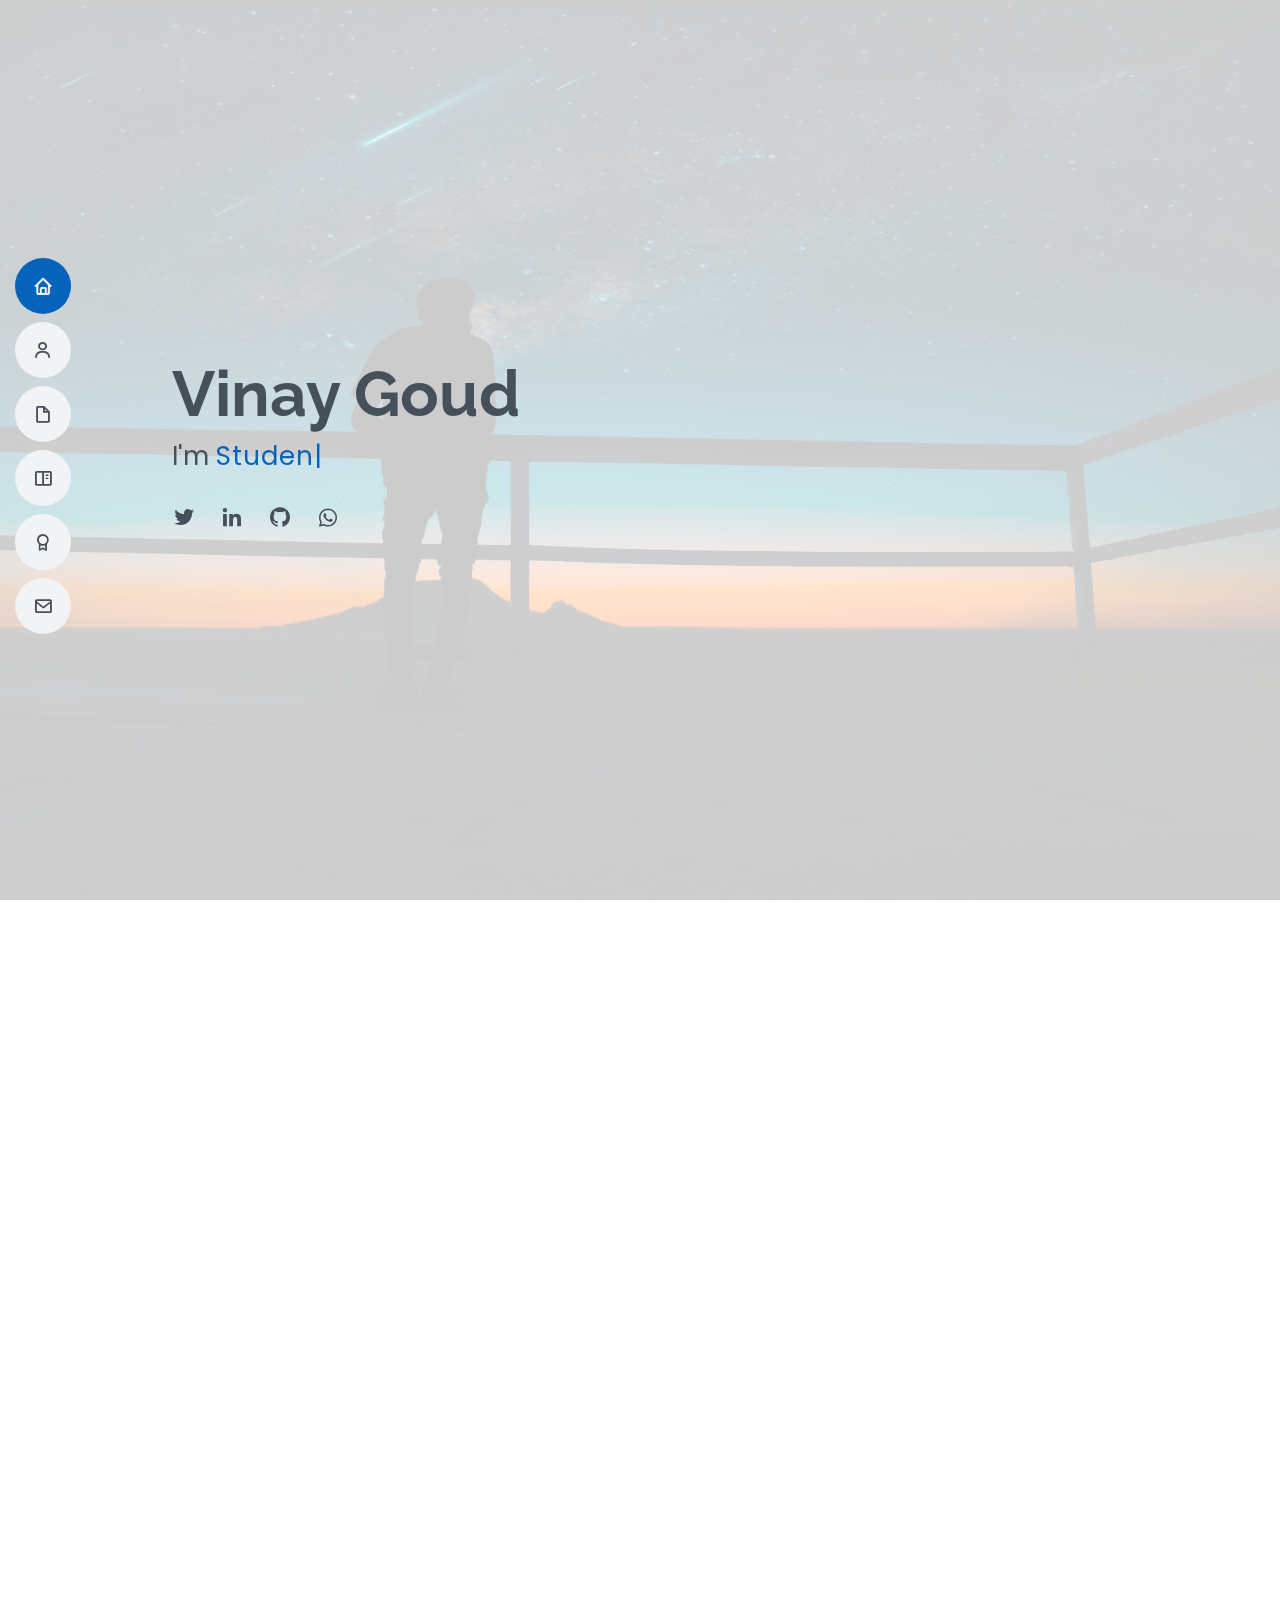
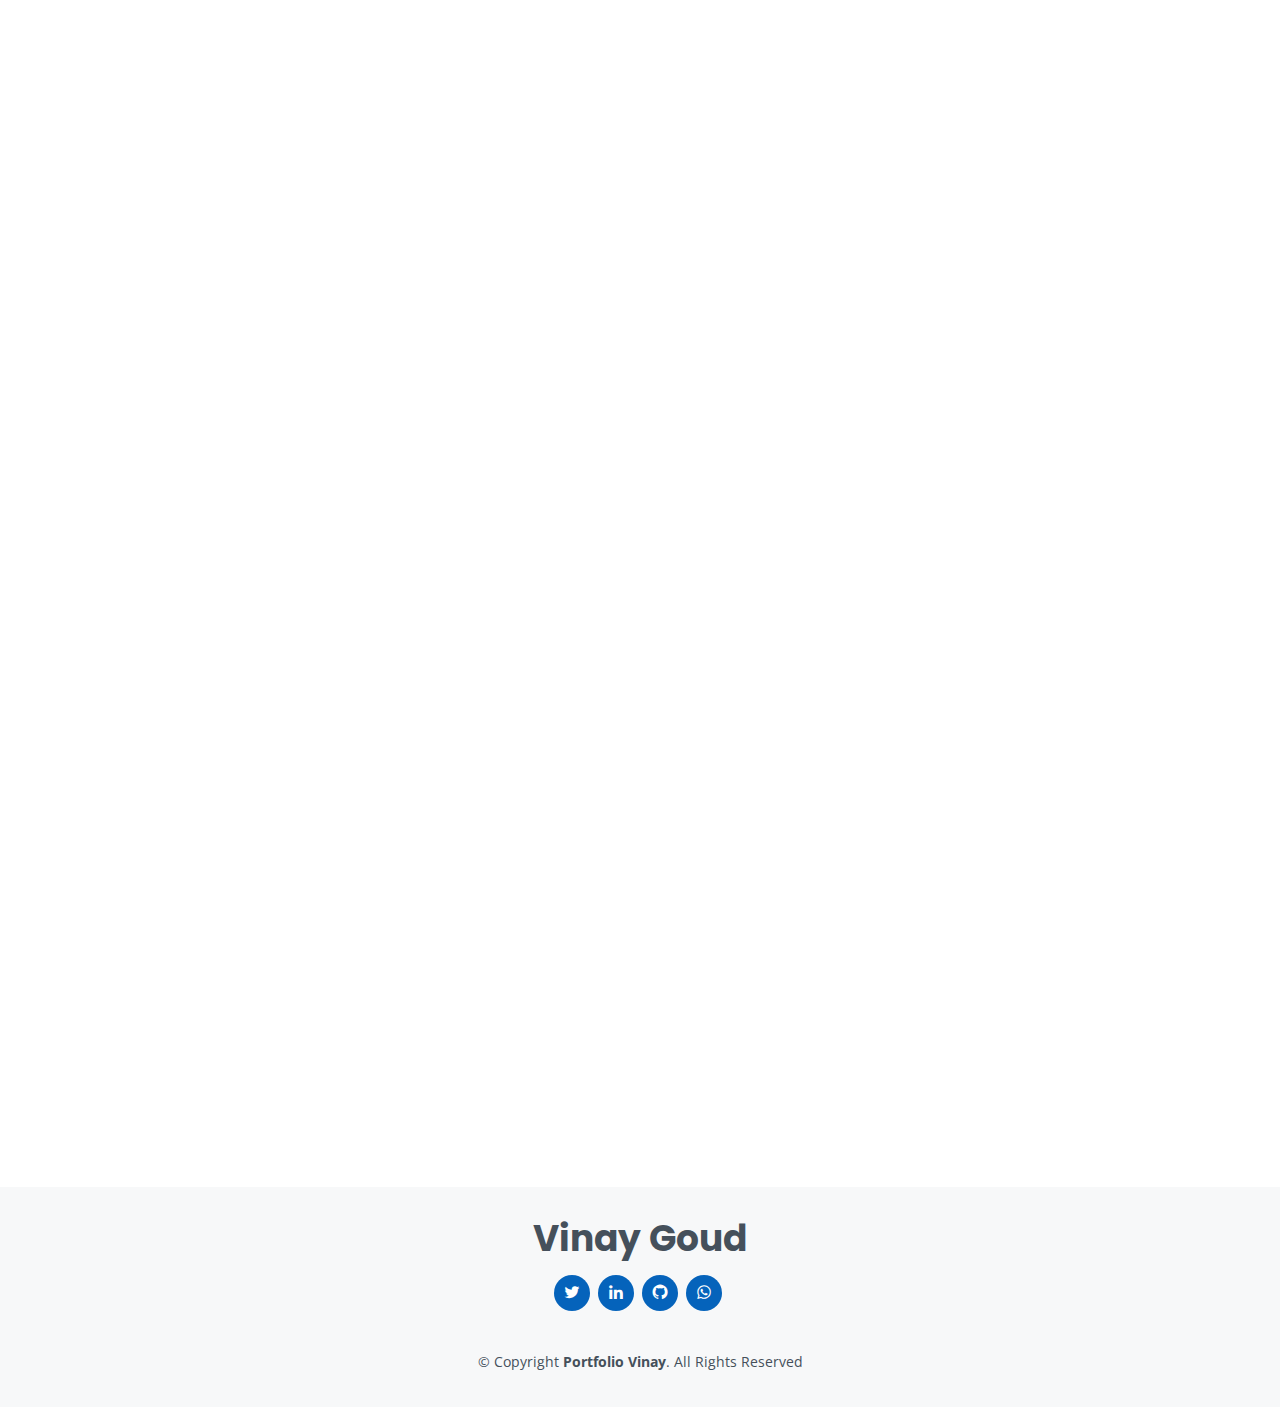
<file: index.html>
<!DOCTYPE html>
<html lang="en">

<head>
  <meta charset="utf-8">
  <meta content="width=device-width, initial-scale=1.0" name="viewport">

  <title>Portfolio Vinay Goud</title>
  <meta content="" name="description">
  <meta content="" name="keywords">

  <!-- Favicons -->
  <link href="assets/img/favicon.png" rel="icon">
  <link href="assets/img/apple-touch-icon.png" rel="apple-touch-icon">

  <!-- Google Fonts -->
  <link href="https://fonts.googleapis.com/css?family=Open+Sans:300,300i,400,400i,600,600i,700,700i|Raleway:300,300i,400,400i,500,500i,600,600i,700,700i|Poppins:300,300i,400,400i,500,500i,600,600i,700,700i" rel="stylesheet">

  <!-- Vendor CSS Files -->
  <link href="assets/vendor/aos/aos.css" rel="stylesheet">
  <link href="assets/vendor/bootstrap/css/bootstrap.min.css" rel="stylesheet">
  <link href="assets/vendor/bootstrap-icons/bootstrap-icons.css" rel="stylesheet">
  <link href="assets/vendor/boxicons/css/boxicons.min.css" rel="stylesheet">
  <link href="assets/vendor/glightbox/css/glightbox.min.css" rel="stylesheet">
  <link href="assets/vendor/swiper/swiper-bundle.min.css" rel="stylesheet">

  <!-- Template Main CSS File -->
  <link href="assets/css/style.css" rel="stylesheet">

  <!-- =======================================================
  * Template Name: MyResume - v4.10.0
  * Template URL: https://bootstrapmade.com/free-html-bootstrap-template-my-resume/
  * Author: BootstrapMade.com
  * License: https://bootstrapmade.com/license/
  ======================================================== -->
</head>

<body>

  <!-- ======= Mobile nav toggle button ======= -->
  <!-- <button type="button" class="mobile-nav-toggle d-xl-none"><i class="bi bi-list mobile-nav-toggle"></i></button> -->
  <i class="bi bi-list mobile-nav-toggle d-lg-none"></i>
  <!-- ======= Header ======= -->
  <header id="header" class="d-flex flex-column justify-content-center">

    <nav id="navbar" class="navbar nav-menu">
      <ul>
        <li><a href="#hero" class="nav-link scrollto active"><i class="bx bx-home"></i> <span>Home</span></a></li>
        <li><a href="#about" class="nav-link scrollto"><i class="bx bx-user"></i> <span>About</span></a></li>
        <li><a href="#resume" class="nav-link scrollto"><i class="bx bx-file-blank"></i> <span>Resume</span></a></li>
        <li><a href="#portfolio" class="nav-link scrollto"><i class="bx bx-book-content"></i> <span>Portfolio</span></a></li>
        <li><a href="#services" class="nav-link scrollto"><i class="bx bx-award"></i> <span>Certifications</span></a></li>
        <li><a href="#contact" class="nav-link scrollto"><i class="bx bx-envelope"></i> <span>Contact</span></a></li>
      </ul>
    </nav><!-- .nav-menu -->

  </header><!-- End Header -->

  <!-- ======= Hero Section ======= -->
  <section id="hero" class="d-flex flex-column justify-content-center">
    <div class="container" data-aos="zoom-in" data-aos-delay="100">
      <h1>Vinay Goud</h1>
      <p>I'm <span class="typed" data-typed-items="Student, Programmer, Web Developer, Engineer"></span></p>
      <div class="social-links">
        <a href="https://twitter.com/vinay__goud" class="twitter" target="_blank"><i class="bx bxl-twitter"></i></a>
        <a href="https://www.linkedin.com/in/vinaygoud/" class="linkedin" target="_blank"><i class="bx bxl-linkedin"></i></a>
        <a href="https://github.com/vinay-goud" class="github" target="_blank"><i class="bx bxl-github"></i></a>
        <a href="https://wa.me/919848279527" class="whatsapp" target="_blank"><i class='bx bxl-whatsapp'></i></a>
        <!--
        <a href="#" class="instagram" target="_blank"><i class="bx bxl-instagram"></i></a>        
        <a href="#" class="google-plus" target="_blank"><i class="bx bxl-skype"></i></a>
        -->
      </div>
    </div>
  </section><!-- End Hero -->

  <main id="main">

    <!-- ======= About Section ======= -->
    <section id="about" class="about">
      <div class="container" data-aos="fade-up">

        <div class="section-title">
          <h2>About</h2>
          <p> I'm Vinay and I am a dedicated IT student with a passion for exploring and learning about the latest technologies in the field.With several successful projects completed during my academic journey, I am eager to showcase my skills and share my passion for software engineering with potential employers. </p>
        </div>

        <div class="row">
          <div class="col-lg-4">
            <img src="assets/img/Vinay.jpg" class="img-fluid" alt="">
          </div>
          <div class="col-lg-8 pt-4 pt-lg-0 content">
            <h3> Programmer &amp; Web Developer.</h3>
            <p class="fst-italic">
              An IT student with expertise in programming and web development, utilizing academic training in data structures and algorithms to deliver innovative solutions for various projects.
            </p>
            <div class="row">
              <div class="col-lg-6">
                <ul>
                  <li><i class="bi bi-chevron-right"></i> <strong>Birthday:</strong> <span>08 JAN 2001</span></li>
                  <li><i class="bi bi-chevron-right"></i> <strong>Website:</strong> <span>www.ideaticsolutions.com</span></li>
                  <li><i class="bi bi-chevron-right"></i> <strong>Phone:</strong> <span>+91 9963265529</span></li>
                  <li><i class="bi bi-chevron-right"></i> <strong>City:</strong> <span> Hyderabad, Telangana</span></li>
                </ul>
              </div>
              <div class="col-lg-6">
                <ul>
                  <li><i class="bi bi-chevron-right"></i> <strong>Age:</strong> <span>22</span></li>
                  <li><i class="bi bi-chevron-right"></i> <strong>Degree:</strong> <span>Undergraduate</span></li>
                  <li><i class="bi bi-chevron-right"></i> <strong>Email:</strong> <span>vinaygoud100@gmail.com</span></li>
                  <!--<li><i class="bi bi-chevron-right"></i> <strong>Freelance:</strong> <span>Available</span></li> -->
                </ul>
              </div>
            </div>
            <p>
              I'm a skilled software engineer proficient in Python, Java, C++, and web development frameworks. I have hands-on experience with database management systems and developer tools. Recently, I optimized the user experience for traders and completed a project on fake profile detection using Artificial Neural Networks. I hold a Bachelor of Technology in Information Technology and completed professional development courses in Cybersecurity, Machine Learning, and Data Science. With strong communication, leadership, and decision-making skills, I'm an asset to any organization seeking a software engineer.
            </p>
          </div>
        </div>

      </div>
    </section><!-- End About Section -->

    <!-- ======= Facts Section ======= -->
    <!--
    <section id="facts" class="facts">
      <div class="container" data-aos="fade-up">

        <div class="section-title">
          <h2>Facts</h2>
          <p>Magnam dolores commodi suscipit. Necessitatibus eius consequatur ex aliquid fuga eum quidem. Sit sint consectetur velit. Quisquam quos quisquam cupiditate. Et nemo qui impedit suscipit alias ea. Quia fugiat sit in iste officiis commodi quidem hic quas.</p>
        </div>

        <div class="row">

          <div class="col-lg-3 col-md-6">
            <div class="count-box">
              <i class="bi bi-emoji-smile"></i>
              <span data-purecounter-start="0" data-purecounter-end="232" data-purecounter-duration="1" class="purecounter"></span>
              <p>Happy Clients</p>
            </div>
          </div>

          <div class="col-lg-3 col-md-6 mt-5 mt-md-0">
            <div class="count-box">
              <i class="bi bi-journal-richtext"></i>
              <span data-purecounter-start="0" data-purecounter-end="521" data-purecounter-duration="1" class="purecounter"></span>
              <p>Projects</p>
            </div>
          </div>

          <div class="col-lg-3 col-md-6 mt-5 mt-lg-0">
            <div class="count-box">
              <i class="bi bi-headset"></i>
              <span data-purecounter-start="0" data-purecounter-end="1463" data-purecounter-duration="1" class="purecounter"></span>
              <p>Hours Of Support</p>
            </div>
          </div>

          <div class="col-lg-3 col-md-6 mt-5 mt-lg-0">
            <div class="count-box">
              <i class="bi bi-award"></i>
              <span data-purecounter-start="0" data-purecounter-end="25" data-purecounter-duration="1" class="purecounter"></span>
              <p>Awards</p>
            </div>
          </div>

        </div>

      </div>
    </section>
  -->
    <!-- End Facts Section -->

    <!-- ======= Skills Section ======= -->
    <section id="skills" class="skills section-bg">
      <div class="container" data-aos="fade-up">

        <div class="section-title">
          <h2>Skills</h2>
          <!--<p>Magnam dolores commodi suscipit. Necessitatibus eius consequatur ex aliquid fuga eum quidem. Sit sint consectetur velit. Quisquam quos quisquam cupiditate. Et nemo qui impedit suscipit alias ea. Quia fugiat sit in iste officiis commodi quidem hic quas.</p>
          -->
          </div>

        <div class="row skills-content">

          <div class="col-lg-6">
            <h6> Programming Languages</h6>
            <div class="progress">
              <span class="skill">Python, Java, C++, C <i class="val">86%</i></span>
              <div class="progress-bar-wrap">
                <div class="progress-bar" role="progressbar" aria-valuenow="86" aria-valuemin="0" aria-valuemax="100"></div>
              </div>
            </div>

            <div class="progress">
              <span class="skill">Data Structures and Algorithms <i class="val">80%</i></span>
              <div class="progress-bar-wrap">
                <div class="progress-bar" role="progressbar" aria-valuenow="80" aria-valuemin="0" aria-valuemax="100"></div>
              </div>
            </div>
            <h6> </h6>
            <h6> Web Development</h6>
            <div class="progress">
              <span class="skill">HTML <i class="val">95%</i></span>
              <div class="progress-bar-wrap">
                <div class="progress-bar" role="progressbar" aria-valuenow="95" aria-valuemin="0" aria-valuemax="100"></div>
              </div>
            </div>

            <div class="progress">
              <span class="skill">JavaScript <i class="val">84%</i></span>
              <div class="progress-bar-wrap">
                <div class="progress-bar" role="progressbar" aria-valuenow="84" aria-valuemin="0" aria-valuemax="100"></div>
              </div>
            </div>

            <div class="progress">
              <span class="skill"> React <i class="val">80%</i></span>
              <div class="progress-bar-wrap">
                <div class="progress-bar" role="progressbar" aria-valuenow="80" aria-valuemin="0" aria-valuemax="100"></div>
              </div>
            </div>

            <div class="progress">
              <span class="skill"> NodeJS <i class="val">75%</i></span>
              <div class="progress-bar-wrap">
                <div class="progress-bar" role="progressbar" aria-valuenow="75" aria-valuemin="0" aria-valuemax="100"></div>
              </div>
            </div>
          </div>

          <div class="col-lg-6">
            <h6> </h6>
            <h6> Databases</h6>
            <div class="progress">
              <span class="skill"> MongoDB <i class="val">90%</i></span>
              <div class="progress-bar-wrap">
                <div class="progress-bar" role="progressbar" aria-valuenow="90" aria-valuemin="0" aria-valuemax="100"></div>
              </div>
            </div>

            <div class="progress">
              <span class="skill">MYSQL <i class="val">93%</i></span>
              <div class="progress-bar-wrap">
                <div class="progress-bar" role="progressbar" aria-valuenow="93" aria-valuemin="0" aria-valuemax="100"></div>
              </div>
            </div>
           <!--
            <div class="progress">
              <span class="skill">Photoshop <i class="val">55%</i></span>
              <div class="progress-bar-wrap">
                <div class="progress-bar" role="progressbar" aria-valuenow="55" aria-valuemin="0" aria-valuemax="100"></div>
              </div>
            </div>
           -->
          </div>

        </div>

      </div>
    </section><!-- End Skills Section -->

    <!-- ======= Resume Section ======= -->
    <section id="resume" class="resume">
      <div class="container" data-aos="fade-up">

        <div class="section-title">
          <h2>Resume</h2>
          <!--<p>Magnam dolores commodi suscipit. Necessitatibus eius consequatur ex aliquid fuga eum quidem. Sit sint consectetur velit. Quisquam quos quisquam cupiditate. Et nemo qui impedit suscipit alias ea. Quia fugiat sit in iste officiis commodi quidem hic quas.</p>
          -->
          </div>

        <div class="row">
          <div class="col-lg-6">
            <h3 class="resume-title">Sumary</h3>
            <div class="resume-item pb-0">
              <h4>Vinay Goud</h4>
              <p><em>As a highly motivated and enthusiastic IT student, I am seeking a challenging role in a tech company where I can leverage my skills in Python, Java, and web development. I am eager to learn and grow as a professional, and I am confident that my potential to work independently, solve complex problems, and communicate effectively will make me a valuable asset to your team.</em></p>
              <ul>
                <li>Hyderabad, Telangana, India</li>
                <li>+91 9398268799</li>
                <li>vinaygoud100@gmail.com</li>
              </ul>
            </div>

            <h3 class="resume-title">Education</h3>
            <div class="resume-item">
              <h4>Bachelor of Technology </h4>
              <h5>Aug 2019 - Aug 2023</h5>                  <b> CGPA : 7.06 </b>
              <p><em>Jawaharlal Nehru Technological University, Hyderabad, TS, India</em></p>
              <p>I'm currently pursuing B.Tech in IT at Malla Reddy Engineering college and Management Sciences which is affiliated to awaharlal Nehru Technological University Hyderabad</p>
            </div>
            <div class="resume-item">
              <h4>Senior Secondary Education</h4>
              <h5>Jun 2017 - May 2019</h5>                 <b> Percentage: 86.7% </b>
              <p><em>Impulse Junior, Hyderabad, TS, India</em></p>
              <!--<p>Quia nobis sequi est occaecati aut. Repudiandae et iusto quae reiciendis et quis Eius vel ratione eius unde vitae rerum voluptates asperiores voluptatem Earum molestiae consequatur neque etlon sader mart dila</p> -->
            </div>
            <div class="resume-item">
              <h4>Secondary Education</h4>
              <h5>Jun 2016 - Apr 2017</h5>                <b> CGPA : 9.0 </b>
              <p><em>Matrix High School, Varni, Nizamabad, TS, India</em></p>
              <!--<p>Quia nobis sequi est occaecati aut. Repudiandae et iusto quae reiciendis et quis Eius vel ratione eius unde vitae rerum voluptates asperiores voluptatem Earum molestiae consequatur neque etlon sader mart dila</p> -->
            </div>
          </div>
          <div class="col-lg-6">
            <h3 class="resume-title">Virtual Experience</h3>
            <div class="resume-item">
              <h4>Software Engineering Virtual Experience</h4>
              <h5>Jun 2022 - July 2022</h5>
              <p><em>JPMorgan Chase & Co</em></p>
              <ul>
                <li>Successfully interfaced with stock price data feeds and set up systems for real-time data analysis using Python and Git.</li>
                <li>Optimized user experience for traders by fixing broken typescript files with proficiency in React, Typescript, and web
                  development, resulting in a 30% improvement in functionality. </li>
                <li>Gained hands-on experience with JPMorgan Chase frameworks and tools, utilizing the latest technology and tools for
                  data analysis.</li>
                <!--<li>Applied analytical abilities and financial data understanding to design charts, providing valuable insights and improving decision-
                  making for traders by 45%.</li> -->
              </ul>
            </div>
              <h3 class="resume-title">Projects</h3>
            <div class="resume-item">
              <h4>Fake Profile Detection in Online Social Networks Using Artificial Neural Networks</h4>
              <h5>Sept 2022 - Dec 2022</h5>
              <ul>
                <li>Developed a fake profile detection system for online social networks using Artificial Neural Networks (ANN) with TensorFlow and
                  Keras libraries.</li>
                  <li>Designed a Graphical User Interface (GUI) using the Tkinter library to enable user-friendly interaction with the
                  model and its functionalities.</li>
                <!--<li>Preprocessed the dataset with the help of NumPy and Pandas libraries to perform normalization and feature scaling.</li>
                -->
                  <li>Trained a deep learning model using TensorFlow's Adam optimizer and softmax activation function. The model achieved an
                  accuracy of 98.3%</li>
                <li>Visualized the performance of the model by plotting the accuracy and loss graphs using the Matplotlib library.</li>
              </ul>
              <p><em><b>Tech Stack:</b> Python, TensorFlow, Keras, scikit-learn, Tkinter GUI toolkit, NumPy, Pandas and Anaconda Prompt.</em></p>
            </div>
          </div>
        </div>

      </div>
    </section><!-- End Resume Section -->

    <!-- ======= Portfolio Section ======= -->
    <section id="portfolio" class="portfolio section-bg">
      <div class="container" data-aos="fade-up">

        <div class="section-title">
          <h2>Portfolio</h2>
         <!-- <p>Magnam dolores commodi suscipit. Necessitatibus eius consequatur ex aliquid fuga eum quidem. Sit sint consectetur velit. Quisquam quos quisquam cupiditate. Et nemo qui impedit suscipit alias ea. Quia fugiat sit in iste officiis commodi quidem hic quas.</p>
         -->
        </div>

        <div class="row">
          <div class="col-lg-12 d-flex justify-content-center" data-aos="fade-up" data-aos-delay="100">
            <ul id="portfolio-flters">
              <li data-filter="*" class="filter-active">All</li>
              <li data-filter=".filter-app">App</li>
             <!-- <li data-filter=".filter-card">Card</li> -->
              <li data-filter=".filter-web">Python Games</li>
            </ul>
          </div>
        </div>

        <div class="row portfolio-container" data-aos="fade-up" data-aos-delay="200">

          <div class="col-lg-4 col-md-6 portfolio-item filter-app">
            <div class="portfolio-wrap">
              <img src="assets/img/portfolio/portfolio-1.png" class="img-fluid" alt="">
              <div class="portfolio-info">
                <h4>Fake Profile Detection In Online Social Networks Using Artifical Neural Networks </h4>
                <p>Tkinter GUI</p>
                <div class="portfolio-links">
                  <a href="assets/img/portfolio/portfolio-1.png" data-gallery="portfolioGallery" class="portfolio-lightbox" title="Fake Profile Detection"><i class="bx bx-plus"></i></a>
                  <a href="portfolio-details.html" class="portfolio-details-lightbox" data-glightbox="type: external" title="Portfolio Details"><i class="bx bx-link"></i></a>
                </div>
              </div>
            </div>
          </div>

          <div class="col-lg-4 col-md-6 portfolio-item filter-web">
            <div class="portfolio-wrap">
              <img src="assets/img/portfolio/portfolio-2.png" class="img-fluid" alt="">
              <div class="portfolio-info">
                <h4>Guess the Number</h4>
                <p>Python Game</p>
                <div class="portfolio-links">
                  <a href="assets/img/portfolio/portfolio-2.png" data-gallery="portfolioGallery" class="portfolio-lightbox" title="Guess the Number"><i class="bx bx-plus"></i></a>
                  <a href="portfolio-details1.html" class="portfolio-details-lightbox" data-glightbox="type: external" title="Portfolio Details"><i class="bx bx-link"></i></a>
                </div>
              </div>
            </div>
          </div>

          <div class="col-lg-4 col-md-6 portfolio-item filter-web">
            <div class="portfolio-wrap">
              <img src="assets/img/portfolio/portfolio-3.webp" class="img-fluid" alt="">
              <div class="portfolio-info">
                <h4>Rock Paper and Scissors</h4>
                <p>Python Game</p>
                <div class="portfolio-links">
                  <a href="assets/img/portfolio/portfolio-3.webp" data-gallery="portfolioGallery" class="portfolio-lightbox" title="Rock Paper Scissors"><i class="bx bx-plus"></i></a>
                  <a href="portfolio-details2.html" class="portfolio-details-lightbox" data-glightbox="type: external" title="Portfolio Details"><i class="bx bx-link"></i></a>
                </div>
              </div>
            </div>
          </div>

          <div class="col-lg-4 col-md-6 portfolio-item filter-web">
            <div class="portfolio-wrap">
              <img src="assets/img/portfolio/portfolio-4.jpg" class="img-fluid" alt="">
              <div class="portfolio-info">
                <h4>MADLIBS</h4>
                <p>Python Game</p>
                <div class="portfolio-links">
                  <a href="assets/img/portfolio/portfolio-4.jpg" data-gallery="portfolioGallery" class="portfolio-lightbox" title="MADLIBS"><i class="bx bx-plus"></i></a>
                  <a href="portfolio-details3.html" class="portfolio-details-lightbox" data-glightbox="type: external" title="Portfolio Details"><i class="bx bx-link"></i></a>
                </div>
              </div>
            </div>
          </div>

          <div class="col-lg-4 col-md-6 portfolio-item filter-web">
            <div class="portfolio-wrap">
              <img src="assets/img/portfolio/portfolio-5.png" class="img-fluid" alt="">
              <div class="portfolio-info">
                <h4>Sudoku Solver</h4>
                <p>Python Game</p>
                <div class="portfolio-links">
                  <a href="assets/img/portfolio/portfolio-5.png" data-gallery="portfolioGallery" class="portfolio-lightbox" title="Sudoku Solver"><i class="bx bx-plus"></i></a>
                  <a href="portfolio-details4.html" class="portfolio-details-lightbox" data-glightbox="type: external" title="Portfolio Details"><i class="bx bx-link"></i></a>
                </div>
              </div>
            </div>
          </div>

          <div class="col-lg-4 col-md-6 portfolio-item filter-web">
            <div class="portfolio-wrap">
              <img src="assets/img/portfolio/portfolio-6.webp" class="img-fluid" alt="">
              <div class="portfolio-info">
                <h4>Tic Tac Toe</h4>
                <p>Python Game</p>
                <div class="portfolio-links">
                  <a href="assets/img/portfolio/portfolio-6.webp" data-gallery="portfolioGallery" class="portfolio-lightbox" title="Tic Tac Toe"><i class="bx bx-plus"></i></a>
                  <a href="portfolio-details5.html" class="portfolio-details-lightbox" data-glightbox="type: external" title="Portfolio Details"><i class="bx bx-link"></i></a>
                </div>
              </div>
            </div>
          </div>
         <!--
          <div class="col-lg-4 col-md-6 portfolio-item filter-card">
            <div class="portfolio-wrap">
              <img src="assets/img/portfolio/portfolio-7.jpg" class="img-fluid" alt="">
              <div class="portfolio-info">
                <h4>Card 1</h4>
                <p>Card</p>
                <div class="portfolio-links">
                  <a href="assets/img/portfolio/portfolio-7.jpg" data-gallery="portfolioGallery" class="portfolio-lightbox" title="Card 1"><i class="bx bx-plus"></i></a>
                  <a href="portfolio-details.html" class="portfolio-details-lightbox" data-glightbox="type: external" title="Portfolio Details"><i class="bx bx-link"></i></a>
                </div>
              </div>
            </div>
          </div>

          <div class="col-lg-4 col-md-6 portfolio-item filter-card">
            <div class="portfolio-wrap">
              <img src="assets/img/portfolio/portfolio-8.jpg" class="img-fluid" alt="">
              <div class="portfolio-info">
                <h4>Card 3</h4>
                <p>Card</p>
                <div class="portfolio-links">
                  <a href="assets/img/portfolio/portfolio-8.jpg" data-gallery="portfolioGallery" class="portfolio-lightbox" title="Card 3"><i class="bx bx-plus"></i></a>
                  <a href="portfolio-details.html" class="portfolio-details-lightbox" data-glightbox="type: external" title="Portfolio Details"><i class="bx bx-link"></i></a>
                </div>
              </div>
            </div>
          </div>

          <div class="col-lg-4 col-md-6 portfolio-item filter-web">
            <div class="portfolio-wrap">
              <img src="assets/img/portfolio/portfolio-9.jpg" class="img-fluid" alt="">
              <div class="portfolio-info">
                <h4>Web 3</h4>
                <p>Web</p>
                <div class="portfolio-links">
                  <a href="assets/img/portfolio/portfolio-9.jpg" data-gallery="portfolioGallery" class="portfolio-lightbox" title="Web 3"><i class="bx bx-plus"></i></a>
                  <a href="portfolio-details.html" class="portfolio-details-lightbox" data-glightbox="type: external" title="Portfolio Details"><i class="bx bx-link"></i></a>
                </div>
              </div>
            </div>
          </div>

        </div>
      -->
      </div>
    </section><!-- End Portfolio Section -->

    <!-- ======= Services Section ======= -->
    <section id="services" class="services">
      <div class="container" data-aos="fade-up">

        <div class="section-title">
          <h2>Cerifications</h2>
         <!-- <p>Magnam dolores commodi suscipit. Necessitatibus eius consequatur ex aliquid fuga eum quidem. Sit sint consectetur velit. Quisquam quos quisquam cupiditate. Et nemo qui impedit suscipit alias ea. Quia fugiat sit in iste officiis commodi quidem hic quas.</p>
         -->
        </div>

        <div class="row">
        <!--
          <div class="col-lg-4 col-md-6 d-flex align-items-stretch" data-aos="zoom-in" data-aos-delay="100">
            <div class="icon-box iconbox-blue">
              <div class="icon">
                <svg width="100" height="100" viewBox="0 0 600 600" xmlns="http://www.w3.org/2000/svg">
                  <path stroke="none" stroke-width="0" fill="#f5f5f5" d="M300,521.0016835830174C376.1290562159157,517.8887921683347,466.0731472004068,529.7835943286574,510.70327084640275,468.03025145048787C554.3714126377745,407.6079735673963,508.03601936045806,328.9844924480964,491.2728898941984,256.3432110539036C474.5976632858925,184.082847569629,479.9380746630129,96.60480741107993,416.23090153303,58.64404602377083C348.86323505073057,18.502131276798302,261.93793281208167,40.57373210992963,193.5410806939664,78.93577620505333C130.42746243093433,114.334589627462,98.30271207620316,179.96522072025542,76.75703585869454,249.04625023123273C51.97151888228291,328.5150500222984,13.704378332031375,421.85034740162234,66.52175969318436,486.19268352777647C119.04800174914682,550.1803526380478,217.28368757567262,524.383925680826,300,521.0016835830174"></path>
                </svg>
                <i class="bx bxl-ibm"></i>
              </div>
              <h4><a href="">Cybersecurity Fundamentals</a></h4>
              <p>Obtained a comprehensive knowledge of essential cybersecurity concepts and best practices, including network security,
                threat intelligence, risk management.</p>
            </div>
          </div>
        -->
        <div class="col-lg-4 col-md-6 d-flex align-items-stretch" data-aos="zoom-in" data-aos-delay="100">
          <div class="icon-box iconbox-blue">
              <div class="icon">
                  <svg width="100" height="100" viewBox="0 0 24 24" fill="none" xmlns="http://www.w3.org/2000/svg">
                      <path stroke="none" stroke-width="0" fill="#f5f5f5"  d="M0 16.144h4.667v.668H0zM0 14.862h4.667v.67H0zM1.33 13.583h2.003v.671H1.33zM1.33 12.305h2.003v.67H1.33zM1.33 11.025h2.003v.671H1.33zM1.33 9.744h2.003v.671H1.33zM0 8.466h4.667v.67H0zM0 7.187h4.667v.67H0zM5.332 15.532h7.177c.12-.206.212-.433.267-.67H5.333v.67zM11.95 12.305H6.667v.67h5.843a2.67 2.67 0 00-.558-.67zM6.666 11.025v.671h5.285c.223-.188.41-.414.559-.671H6.666zM12.509 8.466H5.332v.67h7.443a2.891 2.891 0 00-.266-.67zM10.303 7.187H5.332v.67h6.685a2.522 2.522 0 00-1.714-.67zM6.666 9.744h2v.671h-2zM10.667 10.415h2.092c.059-.214.09-.44.09-.671h-2.182v.671zM6.666 13.583h1.999v.671h-2zM10.667 13.583v.671h2.182c0-.23-.031-.457-.09-.671h-2.092zM5.332 16.807l4.97.007c.667 0 1.268-.257 1.717-.67H5.332v.663zM13.334 16.144h3.332v.668h-3.332zM13.334 14.862h3.332v.67h-3.332zM14.665 13.583h2v.671h-2zM14.665 12.305h2v.67h-2zM17.594 8.466h-4.26v.67h4.49zM17.152 7.187h-3.818v.669h4.048zM20.665 16.144H24v.668h-3.335zM20.665 14.862H24v.67h-3.335zM20.665 13.583h2v.671h-2zM20.665 12.305h2v.67h-2zM20.665 11.696h2v-.671h-3.811l-.188.542-.188-.542H14.665v.671h2v-.616l.213.616h3.575l.212-.616zM22.666 9.744h-3.37l-.23.671h3.6zM20.183 7.187l-.231.669H24v-.669zM18.666 16.807l.23-.663h-.461zM18.224 15.532h.884l.238-.67h-1.357zM17.775 14.254h1.782l.235-.671h-2.253zM17.327 12.975h2.679l.229-.67h-3.138zM14.665 10.415h3.602l-.231-.671h-3.371zM19.51 9.136H24v-.67h-4.262z"></path>
                  </svg>
              </div>
              <h4><a href="https://drive.google.com/file/d/1n9A-QNlsdNItL0cXmx2XSpH7-wYluqzg/view" target="_blank">Cybersecurity Fundamentals</a></h4>
              <p>Obtained a comprehensive knowledge of essential cybersecurity concepts and best practices, including network security, threat intelligence, risk management.</p>
          </div>
      </div>
      
        
          <div class="col-lg-4 col-md-6 d-flex align-items-stretch mt-4 mt-md-0" data-aos="zoom-in" data-aos-delay="200">
            <div class="icon-box iconbox-orange">
              <div class="icon">
                <svg width="100" height="100" viewBox="0 0 600 600" xmlns="http://www.w3.org/2000/svg">
                  <path stroke="none" stroke-width="0" fill="#f5f5f5" 
                  d="M300,582.0697525312426C382.5290701553225,586.8405444964366,449.9789794690241,525.3245884688669,502.5850820975895,461.55621195738473C556.606425686781,396.0723002908107,615.8543463187945,314.28637112970534,586.6730223649479,234.56875336149918C558.9533121215079,158.8439757836574,454.9685369536778,164.00468322053177,381.49747125262974,130.76875717737553C312.15926192815925,99.40240125094834,248.97055460311594,18.661163978235184,179.8680185752513,50.54337015887873C110.5421016452524,82.52863877960104,119.82277516462835,180.83849132639028,109.12597500060166,256.43424936330496C100.08760227029461,320.3096726198365,92.17705696193138,384.0621239912766,124.79988738764834,439.7174275375508C164.83382741302287,508.01625554203684,220.96474134820875,577.5009287672846,300,582.0697525312426"></path>
                </svg>
                <i class="bx bx-file"></i>
              </div>
              <h4><a href="https://verify.mygreatlearning.com/verify/KEFPEBZW" target="_blank">Python for Machine Learning</a></h4>
              <p>Gained the ability to implement machine learning algorithms using Python, build and evaluate predictive models, and
                apply these models to solve real-world problems.</p>
            </div>
          </div>
        
          <!--
          <div class="col-lg-4 col-md-6 d-flex align-items-stretch mt-4 mt-lg-0" data-aos="zoom-in" data-aos-delay="300">
            <div class="icon-box iconbox-pink">
              <div class="icon">
                <svg width="100" height="100" viewBox="0 0 600 600" xmlns="http://www.w3.org/2000/svg">
                  <path stroke="none" stroke-width="0" fill="#f5f5f5" d="M300,541.5067337569781C382.14930387511276,545.0595476570109,479.8736841581634,548.3450877840088,526.4010558755058,480.5488172755941C571.5218469581645,414.80211281144784,517.5187510058486,332.0715597781072,496.52539010469104,255.14436215662573C477.37192572678356,184.95920475031193,473.57363656557914,105.61284051026155,413.0603344069578,65.22779650032875C343.27470386102294,18.654635553484475,251.2091493199835,5.337323636656869,175.0934190732945,40.62881213300186C97.87086631185822,76.43348514350839,51.98124368387456,156.15599469081315,36.44837278890362,239.84606092416172C21.716077023791087,319.22268207091537,43.775223500013084,401.1760424656574,96.891909868211,461.97329694683043C147.22146801428983,519.5804099606455,223.5754009179313,538.201503339737,300,541.5067337569781"></path>
                </svg>
                <i class="bx bx-tachometer"></i>
              </div> -->
              <div class="col-lg-4 col-md-6 d-flex align-items-stretch" data-aos="zoom-in" data-aos-delay="100">
                <div class="icon-box iconbox-blue">
                    <div class="icon">
                        <svg width="100" height="100" viewBox="0 0 24 24" fill="none" xmlns="http://www.w3.org/2000/svg">
                            <path stroke="none" stroke-width="0" fill="#f5f5f5"  d="M0 16.144h4.667v.668H0zM0 14.862h4.667v.67H0zM1.33 13.583h2.003v.671H1.33zM1.33 12.305h2.003v.67H1.33zM1.33 11.025h2.003v.671H1.33zM1.33 9.744h2.003v.671H1.33zM0 8.466h4.667v.67H0zM0 7.187h4.667v.67H0zM5.332 15.532h7.177c.12-.206.212-.433.267-.67H5.333v.67zM11.95 12.305H6.667v.67h5.843a2.67 2.67 0 00-.558-.67zM6.666 11.025v.671h5.285c.223-.188.41-.414.559-.671H6.666zM12.509 8.466H5.332v.67h7.443a2.891 2.891 0 00-.266-.67zM10.303 7.187H5.332v.67h6.685a2.522 2.522 0 00-1.714-.67zM6.666 9.744h2v.671h-2zM10.667 10.415h2.092c.059-.214.09-.44.09-.671h-2.182v.671zM6.666 13.583h1.999v.671h-2zM10.667 13.583v.671h2.182c0-.23-.031-.457-.09-.671h-2.092zM5.332 16.807l4.97.007c.667 0 1.268-.257 1.717-.67H5.332v.663zM13.334 16.144h3.332v.668h-3.332zM13.334 14.862h3.332v.67h-3.332zM14.665 13.583h2v.671h-2zM14.665 12.305h2v.67h-2zM17.594 8.466h-4.26v.67h4.49zM17.152 7.187h-3.818v.669h4.048zM20.665 16.144H24v.668h-3.335zM20.665 14.862H24v.67h-3.335zM20.665 13.583h2v.671h-2zM20.665 12.305h2v.67h-2zM20.665 11.696h2v-.671h-3.811l-.188.542-.188-.542H14.665v.671h2v-.616l.213.616h3.575l.212-.616zM22.666 9.744h-3.37l-.23.671h3.6zM20.183 7.187l-.231.669H24v-.669zM18.666 16.807l.23-.663h-.461zM18.224 15.532h.884l.238-.67h-1.357zM17.775 14.254h1.782l.235-.671h-2.253zM17.327 12.975h2.679l.229-.67h-3.138zM14.665 10.415h3.602l-.231-.671h-3.371zM19.51 9.136H24v-.67h-4.262z"></path>
                        </svg>
                    </div>
              <h4><a href="https://drive.google.com/file/d/1SrRuakOk--HES-hqzwEO9CY5vGcV-KN5/view" target="_blank">Data Analysis Fundamentals</a></h4>
              <p>Developed proficiency in exploratory data analysis, decision making using data insights, and presenting findings through
                effective data visualization techniques.</p>
            </div>
          </div>
          <!--
          <div class="col-lg-4 col-md-6 d-flex align-items-stretch mt-4" data-aos="zoom-in" data-aos-delay="100">
            <div class="icon-box iconbox-yellow">
              <div class="icon">
                <svg width="100" height="100" viewBox="0 0 600 600" xmlns="http://www.w3.org/2000/svg">
                  <path stroke="none" stroke-width="0" fill="#f5f5f5" d="M300,503.46388370962813C374.79870501325706,506.71871716319447,464.8034551963731,527.1746412648533,510.4981551193396,467.86667711651364C555.9287308511215,408.9015244558933,512.6030010748507,327.5744911775523,490.211057578863,256.5855673507754C471.097692560561,195.9906835881958,447.69079081568157,138.11976852964426,395.19560036434837,102.3242989838813C329.3053358748298,57.3949838291264,248.02791733380457,8.279543830951368,175.87071277845988,42.242879143198664C103.41431057327972,76.34704239035025,93.79494320519305,170.9812938413882,81.28167332365135,250.07896920659033C70.17666984294237,320.27484674793965,64.84698225790005,396.69656628748305,111.28512138212992,450.4950937839243C156.20124167950087,502.5303643271138,231.32542653798444,500.4755392045468,300,503.46388370962813"></path>
                </svg>
                <i class="bx bx-layer"></i>
              </div> -->
              <div class="col-lg-4 col-md-6 d-flex align-items-stretch" data-aos="zoom-in" data-aos-delay="100">
                <div class="icon-box iconbox-blue">
                    <div class="icon">
                        <svg width="100" height="100" viewBox="0 0 24 24" fill="none" xmlns="http://www.w3.org/2000/svg">
                            <path stroke="none" stroke-width="0" fill="#f5f5f5"  d="M0 16.144h4.667v.668H0zM0 14.862h4.667v.67H0zM1.33 13.583h2.003v.671H1.33zM1.33 12.305h2.003v.67H1.33zM1.33 11.025h2.003v.671H1.33zM1.33 9.744h2.003v.671H1.33zM0 8.466h4.667v.67H0zM0 7.187h4.667v.67H0zM5.332 15.532h7.177c.12-.206.212-.433.267-.67H5.333v.67zM11.95 12.305H6.667v.67h5.843a2.67 2.67 0 00-.558-.67zM6.666 11.025v.671h5.285c.223-.188.41-.414.559-.671H6.666zM12.509 8.466H5.332v.67h7.443a2.891 2.891 0 00-.266-.67zM10.303 7.187H5.332v.67h6.685a2.522 2.522 0 00-1.714-.67zM6.666 9.744h2v.671h-2zM10.667 10.415h2.092c.059-.214.09-.44.09-.671h-2.182v.671zM6.666 13.583h1.999v.671h-2zM10.667 13.583v.671h2.182c0-.23-.031-.457-.09-.671h-2.092zM5.332 16.807l4.97.007c.667 0 1.268-.257 1.717-.67H5.332v.663zM13.334 16.144h3.332v.668h-3.332zM13.334 14.862h3.332v.67h-3.332zM14.665 13.583h2v.671h-2zM14.665 12.305h2v.67h-2zM17.594 8.466h-4.26v.67h4.49zM17.152 7.187h-3.818v.669h4.048zM20.665 16.144H24v.668h-3.335zM20.665 14.862H24v.67h-3.335zM20.665 13.583h2v.671h-2zM20.665 12.305h2v.67h-2zM20.665 11.696h2v-.671h-3.811l-.188.542-.188-.542H14.665v.671h2v-.616l.213.616h3.575l.212-.616zM22.666 9.744h-3.37l-.23.671h3.6zM20.183 7.187l-.231.669H24v-.669zM18.666 16.807l.23-.663h-.461zM18.224 15.532h.884l.238-.67h-1.357zM17.775 14.254h1.782l.235-.671h-2.253zM17.327 12.975h2.679l.229-.67h-3.138zM14.665 10.415h3.602l-.231-.671h-3.371zM19.51 9.136H24v-.67h-4.262z"></path>
                        </svg>
                    </div>
              <h4><a href="https://drive.google.com/file/d/1_ZkIw9M3J9PyIbyoXETCdDw6y3kiQt2P/view" target="_blank">Introduction to Data Science | 365 Data Science</a></h4>
              <p>Acquired foundational knowledge in data types, data exploration and visualization, data cleaning and pre-processing, statistical concepts.</p>
            </div>
          </div>
          <!--
          <div class="col-lg-4 col-md-6 d-flex align-items-stretch mt-4" data-aos="zoom-in" data-aos-delay="200">
            <div class="icon-box iconbox-red">
              <div class="icon">
                <svg width="100" height="100" viewBox="0 0 600 600" xmlns="http://www.w3.org/2000/svg">
                  <path stroke="none" stroke-width="0" fill="#f5f5f5" d="M300,532.3542879108572C369.38199826031484,532.3153073249985,429.10787420159085,491.63046689027357,474.5244479745417,439.17860296908856C522.8885846962883,383.3225815378663,569.1668002868075,314.3205725914397,550.7432151929288,242.7694973846089C532.6665558377875,172.5657663291529,456.2379748765914,142.6223662098291,390.3689995646985,112.34683881706744C326.66090330228417,83.06452184765237,258.84405631176094,53.51806209861945,193.32584062364296,78.48882559362697C121.61183558270385,105.82097193414197,62.805066853699245,167.19869350419734,48.57481801355237,242.6138429142374C34.843463184063346,315.3850353017275,76.69343916112496,383.4422959591041,125.22947124332185,439.3748458443577C170.7312796277747,491.8107796887764,230.57421082200815,532.3932930995766,300,532.3542879108572"></path>
                </svg>
                <i class="bx bx-slideshow"></i>
              </div> -->
              <div class="col-lg-4 col-md-6 d-flex align-items-stretch mt-4 mt-md-0" data-aos="zoom-in" data-aos-delay="200">
                <div class="icon-box iconbox-red">
                  <div class="icon">
                    <svg width="100" height="100" viewBox="0 0 600 600" xmlns="http://www.w3.org/2000/svg">
                      <path stroke="none" stroke-width="0" fill="#f5f5f5" 
                      d="M300,582.0697525312426C382.5290701553225,586.8405444964366,449.9789794690241,525.3245884688669,502.5850820975895,461.55621195738473C556.606425686781,396.0723002908107,615.8543463187945,314.28637112970534,586.6730223649479,234.56875336149918C558.9533121215079,158.8439757836574,454.9685369536778,164.00468322053177,381.49747125262974,130.76875717737553C312.15926192815925,99.40240125094834,248.97055460311594,18.661163978235184,179.8680185752513,50.54337015887873C110.5421016452524,82.52863877960104,119.82277516462835,180.83849132639028,109.12597500060166,256.43424936330496C100.08760227029461,320.3096726198365,92.17705696193138,384.0621239912766,124.79988738764834,439.7174275375508C164.83382741302287,508.01625554203684,220.96474134820875,577.5009287672846,300,582.0697525312426"></path>
                    </svg>
                    <i class="bx bx-file"></i>
                  </div>
              <h4><a href="https://verify.mygreatlearning.com/verify/DNTECRIV" target="_blank">Java Programming</a></h4>
              <p>Gained comprehensive proficiency in Java programming through Great Learning's course</p>
            </div>
          </div>

          <!--
          <div class="col-lg-4 col-md-6 d-flex align-items-stretch mt-4" data-aos="zoom-in" data-aos-delay="300">
            <div class="icon-box iconbox-teal">
              <div class="icon">
                <svg width="100" height="100" viewBox="0 0 600 600" xmlns="http://www.w3.org/2000/svg">
                  <path stroke="none" stroke-width="0" fill="#f5f5f5" d="M300,566.797414625762C385.7384707136149,576.1784315230908,478.7894351017131,552.8928747891023,531.9192734346935,484.94944893311C584.6109503024035,417.5663521118492,582.489472248146,322.67544863468447,553.9536738515405,242.03673114598146C529.1557734026468,171.96086150256528,465.24506316201064,127.66468636344209,395.9583748389544,100.7403814666027C334.2173773831606,76.7482773500951,269.4350130405921,84.62216499799875,207.1952322260088,107.2889140133804C132.92018162631612,134.33871894543012,41.79353780512637,160.00259165414826,22.644507872594943,236.69541883565114C3.319112789854554,314.0945973066697,72.72355303640163,379.243833228382,124.04198916343866,440.3218312028393C172.9286146004772,498.5055451809895,224.45579914871206,558.5317968840102,300,566.797414625762"></path>
                </svg>
                <i class="bx bx-arch"></i>
              </div> -->
              <div class="col-lg-4 col-md-6 d-flex align-items-stretch mt-4" data-aos="zoom-in" data-aos-delay="100">
                <div class="icon-box iconbox-yellow">
                  <div class="icon">
                    <svg width="100" height="100" viewBox="0 0 600 600" xmlns="http://www.w3.org/2000/svg">
                      <path stroke="none" stroke-width="0" fill="#f5f5f5" d="M300,503.46388370962813C374.79870501325706,506.71871716319447,464.8034551963731,527.1746412648533,510.4981551193396,467.86667711651364C555.9287308511215,408.9015244558933,512.6030010748507,327.5744911775523,490.211057578863,256.5855673507754C471.097692560561,195.9906835881958,447.69079081568157,138.11976852964426,395.19560036434837,102.3242989838813C329.3053358748298,57.3949838291264,248.02791733380457,8.279543830951368,175.87071277845988,42.242879143198664C103.41431057327972,76.34704239035025,93.79494320519305,170.9812938413882,81.28167332365135,250.07896920659033C70.17666984294237,320.27484674793965,64.84698225790005,396.69656628748305,111.28512138212992,450.4950937839243C156.20124167950087,502.5303643271138,231.32542653798444,500.4755392045468,300,503.46388370962813"></path>
                    </svg>
                    <i class="bx bx-layer"></i>
                  </div> 
              <h4><a href="https://coursera.org/verify/TNZSU346KALK" target="_blank">Data Science Math Skills at Duke University</a></h4>
              <p>Acquired a strong foundation in the mathematical concepts and techniques essential for data science, including linear
                algebra, probability and statistics.</p>
            </div>
          </div>

        </div>

      </div>
     
    </section> 
       <!-- End Services Section -->

    <!-- ======= Testimonials Section ======= -->
    <!--
    <section id="testimonials" class="testimonials section-bg">
      <div class="container" data-aos="fade-up">

        <div class="section-title">
          <h2>Testimonials</h2>
        </div>

        <div class="testimonials-slider swiper" data-aos="fade-up" data-aos-delay="100">
          <div class="swiper-wrapper">

            <div class="swiper-slide">
              <div class="testimonial-item">
                <img src="assets/img/testimonials/testimonials-1.jpg" class="testimonial-img" alt="">
                <h3>Saul Goodman</h3>
                <h4>Ceo &amp; Founder</h4>
                <p>
                  <i class="bx bxs-quote-alt-left quote-icon-left"></i>
                  Proin iaculis purus consequat sem cure digni ssim donec porttitora entum suscipit rhoncus. Accusantium quam, ultricies eget id, aliquam eget nibh et. Maecen aliquam, risus at semper.
                  <i class="bx bxs-quote-alt-right quote-icon-right"></i>
                </p>
              </div>
            </div> 
          -->
            <!-- End testimonial item -->
            <!--
            <div class="swiper-slide">
              <div class="testimonial-item">
                <img src="assets/img/testimonials/testimonials-2.jpg" class="testimonial-img" alt="">
                <h3>Sara Wilsson</h3>
                <h4>Designer</h4>
                <p>
                  <i class="bx bxs-quote-alt-left quote-icon-left"></i>
                  Export tempor illum tamen malis malis eram quae irure esse labore quem cillum quid cillum eram malis quorum velit fore eram velit sunt aliqua noster fugiat irure amet legam anim culpa.
                  <i class="bx bxs-quote-alt-right quote-icon-right"></i>
                </p>
              </div>
            </div>
          -->
            <!-- End testimonial item -->
            <!--
            <div class="swiper-slide">
              <div class="testimonial-item">
                <img src="assets/img/testimonials/testimonials-3.jpg" class="testimonial-img" alt="">
                <h3>Jena Karlis</h3>
                <h4>Store Owner</h4>
                <p>
                  <i class="bx bxs-quote-alt-left quote-icon-left"></i>
                  Enim nisi quem export duis labore cillum quae magna enim sint quorum nulla quem veniam duis minim tempor labore quem eram duis noster aute amet eram fore quis sint minim.
                  <i class="bx bxs-quote-alt-right quote-icon-right"></i>
                </p>
              </div>
            </div>
          -->
            <!-- End testimonial item -->
           <!--
            <div class="swiper-slide">
              <div class="testimonial-item">
                <img src="assets/img/testimonials/testimonials-4.jpg" class="testimonial-img" alt="">
                <h3>Matt Brandon</h3>
                <h4>Freelancer</h4>
                <p>
                  <i class="bx bxs-quote-alt-left quote-icon-left"></i>
                  Fugiat enim eram quae cillum dolore dolor amet nulla culpa multos export minim fugiat minim velit minim dolor enim duis veniam ipsum anim magna sunt elit fore quem dolore labore illum veniam.
                  <i class="bx bxs-quote-alt-right quote-icon-right"></i>
                </p>
              </div>
            </div>
          -->
            <!-- End testimonial item -->
           <!--
            <div class="swiper-slide">
              <div class="testimonial-item">
                <img src="assets/img/testimonials/testimonials-5.jpg" class="testimonial-img" alt="">
                <h3>John Larson</h3>
                <h4>Entrepreneur</h4>
                <p>
                  <i class="bx bxs-quote-alt-left quote-icon-left"></i>
                  Quis quorum aliqua sint quem legam fore sunt eram irure aliqua veniam tempor noster veniam enim culpa labore duis sunt culpa nulla illum cillum fugiat legam esse veniam culpa fore nisi cillum quid.
                  <i class="bx bxs-quote-alt-right quote-icon-right"></i>
                </p>
              </div>
            </div>
          -->
            <!-- End testimonial item -->
          <!--
          </div>
          <div class="swiper-pagination"></div>
        </div>

      </div>
    </section>
    -->
    <!-- End Testimonials Section -->
    
    <!-- ======= Contact Section ======= -->
    <section id="contact" class="contact">
      <div class="container" data-aos="fade-up">

        <div class="section-title">
          <h2>Contact</h2>
        </div>

        <div class="row mt-1">

          <div class="col-lg-4">
            <div class="info">
              <div class="address">
                <i class="bi bi-geo-alt"></i>
                <h4>Location:</h4>
                <p>Hyderabad, Telangana, India</p>
              </div>

              <div class="email">
                <i class="bi bi-envelope"></i>
                <h4>Email:</h4>
                <p>vinaygoud100@gmail.com</p>
              </div>

              <div class="phone">
                <i class="bi bi-phone"></i>
                <h4>Call:</h4>
                <p>+91 9398268799</p>
              </div>

            </div>

          </div>

          <div class="col-lg-8 mt-5 mt-lg-0">

            <form action="forms/contact.php" method="post" role="form" class="php-email-form">
              <div class="row">
                <div class="col-md-6 form-group">
                  <input type="text" name="name" class="form-control" id="name" placeholder="Your Name" required>
                </div>
                <div class="col-md-6 form-group mt-3 mt-md-0">
                  <input type="email" class="form-control" name="email" id="email" placeholder="Your Email" required>
                </div>
              </div>
              <div class="form-group mt-3">
                <input type="text" class="form-control" name="subject" id="subject" placeholder="Subject" required>
              </div>
              <div class="form-group mt-3">
                <textarea class="form-control" name="message" rows="5" placeholder="Message" required></textarea>
              </div>
              <div class="my-3">
                <div class="loading">Loading</div>
                <div class="error-message"></div>
                <div class="sent-message">Your message has been sent. Thank you!</div>
              </div>
              <div class="text-center"><button type="submit">Send Message</button></div>
            </form>

          </div>

        </div>

      </div>
    </section><!-- End Contact Section -->

  </main><!-- End #main -->

  <!-- ======= Footer ======= -->
  <footer id="footer">
    <div class="container">
      <h3>Vinay Goud</h3>
      <!--<p>Et aut eum quis fuga eos sunt ipsa nihil. Labore corporis magni eligendi fuga maxime saepe commodi placeat.</p>
      -->
        <div class="social-links">
        <a href="https://twitter.com/vinay__goud" class="twitter" target="_blank"><i class="bx bxl-twitter"></i></a>
        <a href="https://www.linkedin.com/in/vinaygoud/" class="linkedin" target="_blank"><i class="bx bxl-linkedin"></i></a>
        <a href="https://github.com/vinay-goud" class="github" target="_blank"><i class="bx bxl-github"></i></a>
        <a href="https://wa.me/919848279527" class="whatsapp" target="_blank"><i class="bx bxl-whatsapp"></i></a>
        <!--
        <a href="https://twitter.com/vinay__goud" class="twitter" target="_blank"><i class="bx bxl-twitter"></i></a>
        <a href="https://www.linkedin.com/in/vinaygoud/" class="linkedin" target="_blank"><i class="bx bxl-linkedin"></i></a>
        <a href="https://github.com/vinay-goud" class="github" target="_blank"><i class="bx bxl-github"></i></a>
        <a href="https://wa.me/919848279527" class="whatsapp" target="_blank"><i class='bx bxl-whatsapp'></i></a>
        <a href="#" class="facebook"><i class="bx bxl-facebook"></i></a>
        <a href="#" class="instagram"><i class="bx bxl-instagram"></i></a> 
        <a href="#" class="google-plus"><i class="bx bxl-skype"></i></a> -->
      </div>
      <div class="copyright">
        &copy; Copyright <strong><span>Portfolio Vinay</span></strong>. All Rights Reserved
      </div>
      <div class="credits">
        <!-- All the links in the footer should remain intact. -->
        <!-- You can delete the links only if you purchased the pro version. -->
        <!-- Licensing information: [license-url] -->
        <!-- Purchase the pro version with working PHP/AJAX contact form: https://bootstrapmade.com/free-html-bootstrap-template-my-resume/ -->
      <!-- Designed by <a href="https://bootstrapmade.com/">BootstrapMade</a> -->
      </div>
    </div>
  </footer><!-- End Footer -->

  <div id="preloader"></div>
  <a href="#" class="back-to-top d-flex align-items-center justify-content-center"><i class="bi bi-arrow-up-short"></i></a>

  <!-- Vendor JS Files -->
  <script src="assets/vendor/purecounter/purecounter_vanilla.js"></script>
  <script src="assets/vendor/aos/aos.js"></script>
  <script src="assets/vendor/bootstrap/js/bootstrap.bundle.min.js"></script>
  <script src="assets/vendor/glightbox/js/glightbox.min.js"></script>
  <script src="assets/vendor/isotope-layout/isotope.pkgd.min.js"></script>
  <script src="assets/vendor/swiper/swiper-bundle.min.js"></script>
  <script src="assets/vendor/typed.js/typed.min.js"></script>
  <script src="assets/vendor/waypoints/noframework.waypoints.js"></script>
  <script src="assets/vendor/php-email-form/validate.js"></script>

  <!-- Template Main JS File -->
  <script src="assets/js/main.js"></script>

</body>

</html>
</file>
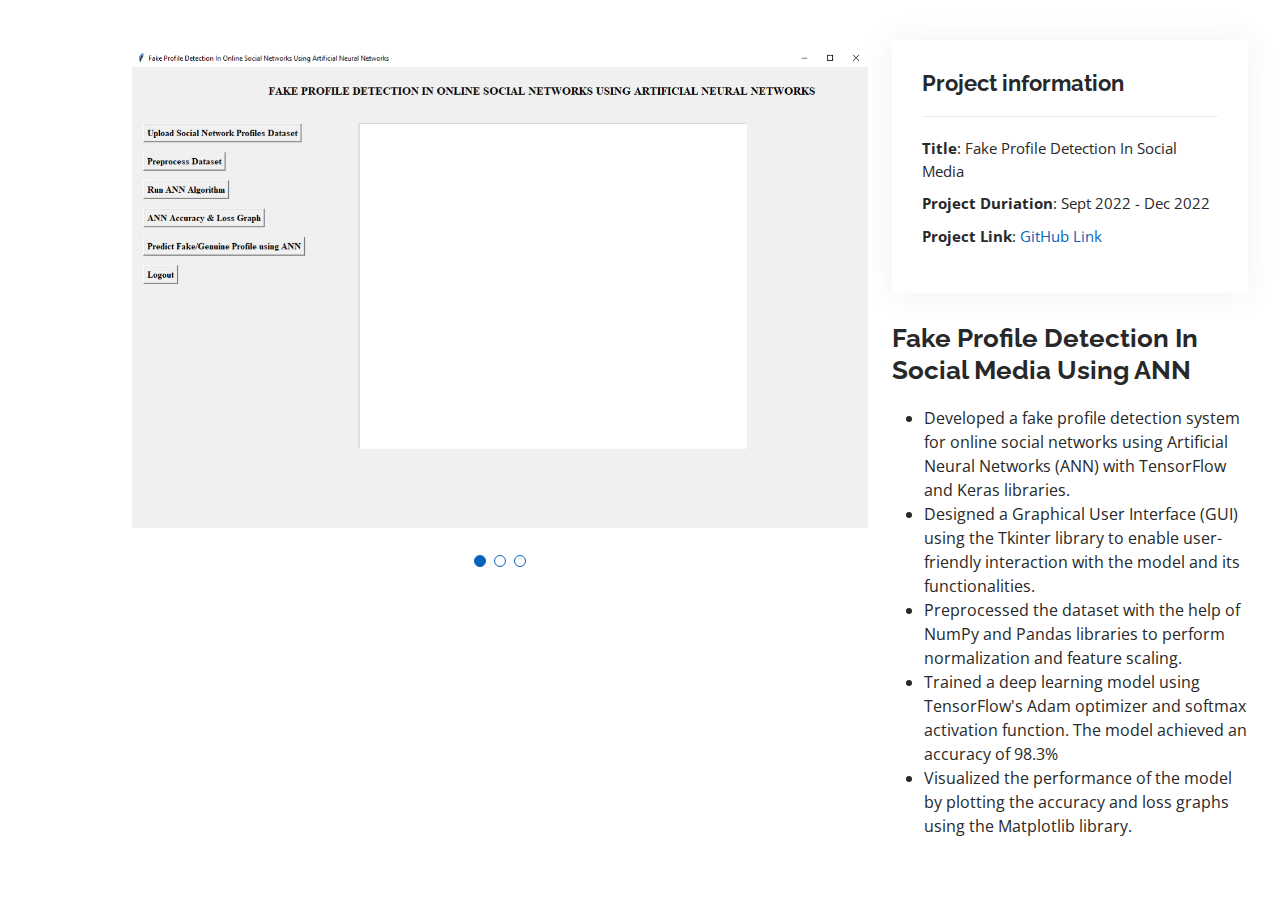
<file: portfolio-details.html>
<!DOCTYPE html>
<html lang="en">

<head>
  <meta charset="utf-8">
  <meta content="width=device-width, initial-scale=1.0" name="viewport">

  <title>Portfolio Details - Personal Bootstrap Template</title>
  <meta content="" name="description">
  <meta content="" name="keywords">

  <!-- Favicons -->
  <link href="assets/img/favicon.png" rel="icon">
  <link href="assets/img/apple-touch-icon.png" rel="apple-touch-icon">

  <!-- Google Fonts -->
  <link href="https://fonts.googleapis.com/css?family=Open+Sans:300,300i,400,400i,600,600i,700,700i|Raleway:300,300i,400,400i,500,500i,600,600i,700,700i|Poppins:300,300i,400,400i,500,500i,600,600i,700,700i" rel="stylesheet">

  <!-- Vendor CSS Files -->
  <link href="assets/vendor/aos/aos.css" rel="stylesheet">
  <link href="assets/vendor/bootstrap/css/bootstrap.min.css" rel="stylesheet">
  <link href="assets/vendor/bootstrap-icons/bootstrap-icons.css" rel="stylesheet">
  <link href="assets/vendor/boxicons/css/boxicons.min.css" rel="stylesheet">
  <link href="assets/vendor/glightbox/css/glightbox.min.css" rel="stylesheet">
  <link href="assets/vendor/swiper/swiper-bundle.min.css" rel="stylesheet">

  <!-- Template Main CSS File -->
  <link href="assets/css/style.css" rel="stylesheet">

  <!-- =======================================================
  * Template Name: MyResume - v4.10.0
  * Template URL: https://bootstrapmade.com/free-html-bootstrap-template-my-resume/
  * Author: BootstrapMade.com
  * License: https://bootstrapmade.com/license/
  ======================================================== -->
</head>

<body>

  <main id="main">

    <!-- ======= Portfolio Details Section ======= -->
    <section id="portfolio-details" class="portfolio-details">
      <div class="container">

        <div class="row gy-4">

          <div class="col-lg-8">
            <div class="portfolio-details-slider swiper">
              <div class="swiper-wrapper align-items-center">

                <div class="swiper-slide">
                  <img src="assets/img/portfolio/portfolio-details-1.jpg" alt="">
                </div>

                <div class="swiper-slide">
                  <img src="assets/img/portfolio/portfolio-details-2.jpg" alt="">
                </div>

                <div class="swiper-slide">
                  <img src="assets/img/portfolio/portfolio-details-3.jpg" alt="">
                </div>

              </div>
              <div class="swiper-pagination"></div>
            </div>
          </div>

          <div class="col-lg-4">
            <div class="portfolio-info">
              <h3>Project information</h3>
              <ul>
                <li><strong>Title</strong>: Fake Profile Detection In Social Media</li>
                <!--<li><strong>Client</strong>: ASU Company</li> -->
                <li><strong>Project Duriation</strong>: Sept 2022 - Dec 2022</li>
                <li><strong>Project Link</strong>: <a href="https://github.com/vinay-goud/Fake-Account-Detection" target="_blank"> GitHub Link</a></li>
              </ul>
            </div>
            <div class="portfolio-description">
              <h2>Fake Profile Detection In Social Media Using ANN</h2>
              <ul>
                <li>Developed a fake profile detection system for online social networks using Artificial Neural Networks (ANN) with TensorFlow and
                  Keras libraries.</li>
                  <li>Designed a Graphical User Interface (GUI) using the Tkinter library to enable user-friendly interaction with the
                  model and its functionalities.</li>
                  <li>Preprocessed the dataset with the help of NumPy and Pandas libraries to perform normalization and feature scaling.</li>
                  <li>Trained a deep learning model using TensorFlow's Adam optimizer and softmax activation function. The model achieved an
                  accuracy of 98.3%</li>
                <li>Visualized the performance of the model by plotting the accuracy and loss graphs using the Matplotlib library.</li>
              </ul>
            </div>
          </div>

        </div>

      </div>
    </section><!-- End Portfolio Details Section -->

  </main><!-- End #main -->

  <div id="preloader"></div>
  <a href="#" class="back-to-top d-flex align-items-center justify-content-center"><i class="bi bi-arrow-up-short"></i></a>

  <!-- Vendor JS Files -->
  <script src="assets/vendor/purecounter/purecounter_vanilla.js"></script>
  <script src="assets/vendor/aos/aos.js"></script>
  <script src="assets/vendor/bootstrap/js/bootstrap.bundle.min.js"></script>
  <script src="assets/vendor/glightbox/js/glightbox.min.js"></script>
  <script src="assets/vendor/isotope-layout/isotope.pkgd.min.js"></script>
  <script src="assets/vendor/swiper/swiper-bundle.min.js"></script>
  <script src="assets/vendor/typed.js/typed.min.js"></script>
  <script src="assets/vendor/waypoints/noframework.waypoints.js"></script>
  <script src="assets/vendor/php-email-form/validate.js"></script>

  <!-- Template Main JS File -->
  <script src="assets/js/main.js"></script>

</body>

</html>
</file>
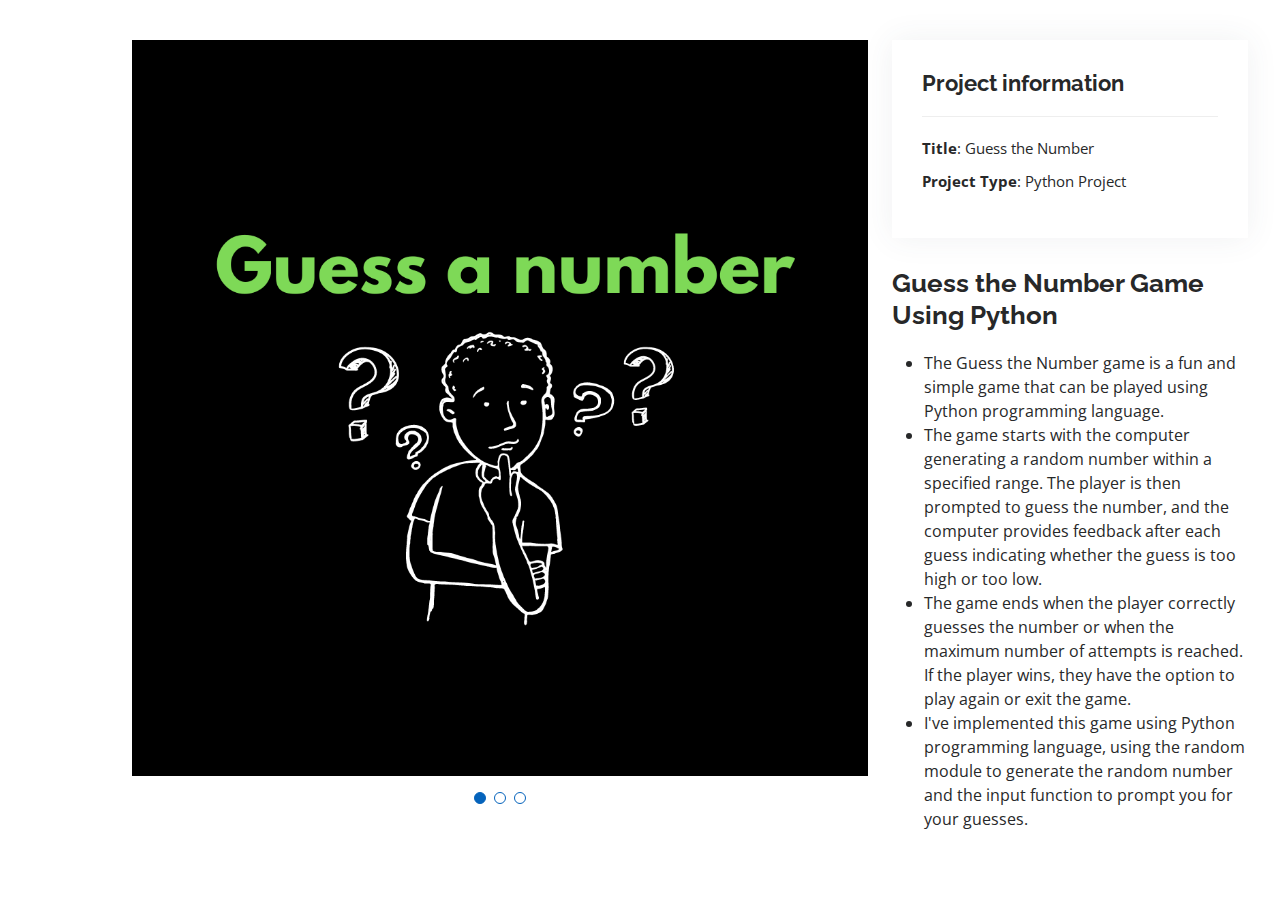
<file: portfolio-details1.html>
<!DOCTYPE html>
<html lang="en">

<head>
  <meta charset="utf-8">
  <meta content="width=device-width, initial-scale=1.0" name="viewport">

  <title>Portfolio Details - Personal Bootstrap Template</title>
  <meta content="" name="description">
  <meta content="" name="keywords">

  <!-- Favicons -->
  <link href="assets/img/favicon.png" rel="icon">
  <link href="assets/img/apple-touch-icon.png" rel="apple-touch-icon">

  <!-- Google Fonts -->
  <link href="https://fonts.googleapis.com/css?family=Open+Sans:300,300i,400,400i,600,600i,700,700i|Raleway:300,300i,400,400i,500,500i,600,600i,700,700i|Poppins:300,300i,400,400i,500,500i,600,600i,700,700i" rel="stylesheet">

  <!-- Vendor CSS Files -->
  <link href="assets/vendor/aos/aos.css" rel="stylesheet">
  <link href="assets/vendor/bootstrap/css/bootstrap.min.css" rel="stylesheet">
  <link href="assets/vendor/bootstrap-icons/bootstrap-icons.css" rel="stylesheet">
  <link href="assets/vendor/boxicons/css/boxicons.min.css" rel="stylesheet">
  <link href="assets/vendor/glightbox/css/glightbox.min.css" rel="stylesheet">
  <link href="assets/vendor/swiper/swiper-bundle.min.css" rel="stylesheet">

  <!-- Template Main CSS File -->
  <link href="assets/css/style.css" rel="stylesheet">

  <!-- =======================================================
  * Template Name: MyResume - v4.10.0
  * Template URL: https://bootstrapmade.com/free-html-bootstrap-template-my-resume/
  * Author: BootstrapMade.com
  * License: https://bootstrapmade.com/license/
  ======================================================== -->
</head>

<body>

  <main id="main">

    <!-- ======= Portfolio Details Section ======= -->
    <section id="portfolio-details" class="portfolio-details">
      <div class="container">

        <div class="row gy-4">

          <div class="col-lg-8">
            <div class="portfolio-details-slider swiper">
              <div class="swiper-wrapper align-items-center">

                <div class="swiper-slide">
                  <img src="assets/img/portfolio/portfolio-details1-1.png" alt="">
                </div>

                <div class="swiper-slide">
                  <img src="assets/img/portfolio/portfolio-details1-2.png" alt="">
                </div>

                <div class="swiper-slide">
                  <img src="assets/img/portfolio/portfolio-details1-3.jpeg" alt="">
                </div>

              </div>
              <div class="swiper-pagination"></div>
            </div>
          </div>

          <div class="col-lg-4">
            <div class="portfolio-info">
              <h3>Project information</h3>
              <ul>
                <li><strong>Title</strong>: Guess the Number</li>
                <!--<li><strong>Client</strong>: ASU Company</li> -->
                <li><strong>Project Type</strong>: Python Project</li>
               <!-- <li><strong>Project Link</strong>: <a href="https://github.com/vinay-goud/Fake-Account-Detection"> GitHub Link</a></li> -->
              </ul>
            </div>
            <div class="portfolio-description">
              <h2>Guess the Number Game Using Python</h2>
              <ul>
                <li>The Guess the Number game is a fun and simple game that can be played using Python programming language.</li>
                  <li>The game starts with the computer generating a random number within a specified range. The player is then prompted to guess the number, and the computer provides feedback after each guess indicating whether the guess is too high or too low.</li>
                  <li>The game ends when the player correctly guesses the number or when the maximum number of attempts is reached. If the player wins, they have the option to play again or exit the game.</li>
                <li>I've implemented this game using Python programming language, using the random module to generate the random number and the input function to prompt you for your guesses.</li>
              </ul>
            </div>
          </div>

        </div>

      </div>
    </section><!-- End Portfolio Details Section -->

  </main><!-- End #main -->

  <div id="preloader"></div>
  <a href="#" class="back-to-top d-flex align-items-center justify-content-center"><i class="bi bi-arrow-up-short"></i></a>

  <!-- Vendor JS Files -->
  <script src="assets/vendor/purecounter/purecounter_vanilla.js"></script>
  <script src="assets/vendor/aos/aos.js"></script>
  <script src="assets/vendor/bootstrap/js/bootstrap.bundle.min.js"></script>
  <script src="assets/vendor/glightbox/js/glightbox.min.js"></script>
  <script src="assets/vendor/isotope-layout/isotope.pkgd.min.js"></script>
  <script src="assets/vendor/swiper/swiper-bundle.min.js"></script>
  <script src="assets/vendor/typed.js/typed.min.js"></script>
  <script src="assets/vendor/waypoints/noframework.waypoints.js"></script>
  <script src="assets/vendor/php-email-form/validate.js"></script>

  <!-- Template Main JS File -->
  <script src="assets/js/main.js"></script>

</body>

</html>
</file>
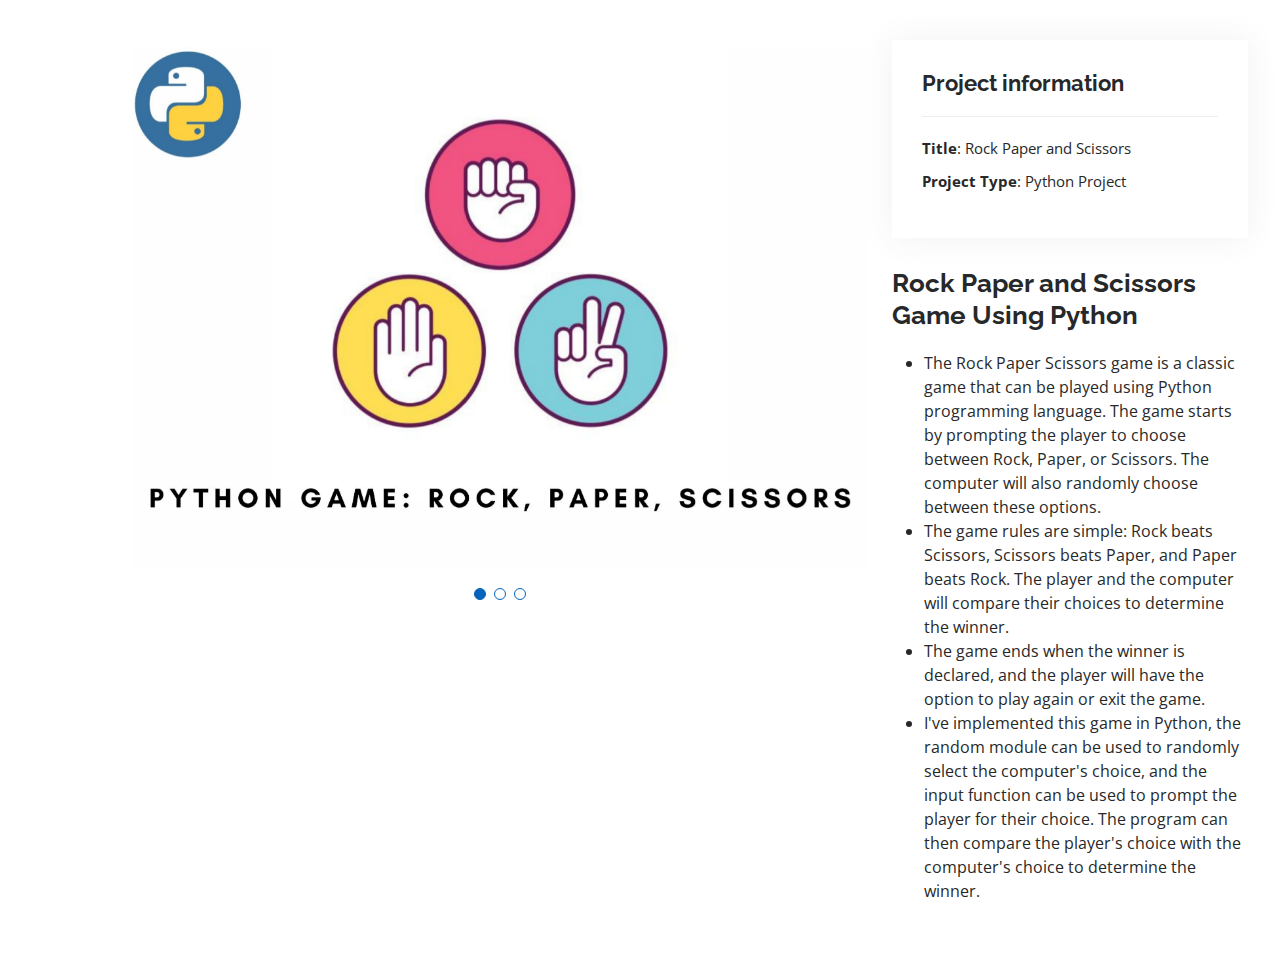
<file: portfolio-details2.html>
<!DOCTYPE html>
<html lang="en">

<head>
  <meta charset="utf-8">
  <meta content="width=device-width, initial-scale=1.0" name="viewport">

  <title>Portfolio Details - Personal Bootstrap Template</title>
  <meta content="" name="description">
  <meta content="" name="keywords">

  <!-- Favicons -->
  <link href="assets/img/favicon.png" rel="icon">
  <link href="assets/img/apple-touch-icon.png" rel="apple-touch-icon">

  <!-- Google Fonts -->
  <link href="https://fonts.googleapis.com/css?family=Open+Sans:300,300i,400,400i,600,600i,700,700i|Raleway:300,300i,400,400i,500,500i,600,600i,700,700i|Poppins:300,300i,400,400i,500,500i,600,600i,700,700i" rel="stylesheet">

  <!-- Vendor CSS Files -->
  <link href="assets/vendor/aos/aos.css" rel="stylesheet">
  <link href="assets/vendor/bootstrap/css/bootstrap.min.css" rel="stylesheet">
  <link href="assets/vendor/bootstrap-icons/bootstrap-icons.css" rel="stylesheet">
  <link href="assets/vendor/boxicons/css/boxicons.min.css" rel="stylesheet">
  <link href="assets/vendor/glightbox/css/glightbox.min.css" rel="stylesheet">
  <link href="assets/vendor/swiper/swiper-bundle.min.css" rel="stylesheet">

  <!-- Template Main CSS File -->
  <link href="assets/css/style.css" rel="stylesheet">

  <!-- =======================================================
  * Template Name: MyResume - v4.10.0
  * Template URL: https://bootstrapmade.com/free-html-bootstrap-template-my-resume/
  * Author: BootstrapMade.com
  * License: https://bootstrapmade.com/license/
  ======================================================== -->
</head>

<body>

  <main id="main">

    <!-- ======= Portfolio Details Section ======= -->
    <section id="portfolio-details" class="portfolio-details">
      <div class="container">

        <div class="row gy-4">

          <div class="col-lg-8">
            <div class="portfolio-details-slider swiper">
              <div class="swiper-wrapper align-items-center">

                <div class="swiper-slide">
                  <img src="assets/img/portfolio/portfolio-details2-1.jpg" alt="">
                </div>

                <div class="swiper-slide">
                  <img src="assets/img/portfolio/portfolio-details2-2.png" alt="">
                </div>

                <div class="swiper-slide">
                  <img src="assets/img/portfolio/portfolio-details2-3.png" alt="">
                </div>

              </div>
              <div class="swiper-pagination"></div>
            </div>
          </div>

          <div class="col-lg-4">
            <div class="portfolio-info">
              <h3>Project information</h3>
              <ul>
                <li><strong>Title</strong>: Rock Paper and Scissors</li>
                <!--<li><strong>Client</strong>: ASU Company</li> -->
                <li><strong>Project Type</strong>: Python Project</li>
               <!--<li><strong>Project Link</strong>: <a href="https://github.com/vinay-goud/Fake-Account-Detection"> GitHub Link</a></li> --> 
              </ul>
            </div>
            <div class="portfolio-description">
              <h2>Rock Paper and Scissors Game Using Python</h2>
              <ul>
                <li>The Rock Paper Scissors game is a classic game that can be played using Python programming language. The game starts by prompting the player to choose between Rock, Paper, or Scissors. The computer will also randomly choose between these options.</li>
                  <li>The game rules are simple: Rock beats Scissors, Scissors beats Paper, and Paper beats Rock. The player and the computer will compare their choices to determine the winner.</li>
                  <li>The game ends when the winner is declared, and the player will have the option to play again or exit the game.</li>
                 <!-- <li>Trained a deep learning model using TensorFlow's Adam optimizer and softmax activation function. The model achieved an
                  accuracy of 98.3%</li> -->
                <li> I've implemented this game in Python, the random module can be used to randomly select the computer's choice, and the input function can be used to prompt the player for their choice. The program can then compare the player's choice with the computer's choice to determine the winner.</li>
              </ul>
            </div>
          </div>

        </div>

      </div>
    </section><!-- End Portfolio Details Section -->

  </main><!-- End #main -->

  <div id="preloader"></div>
  <a href="#" class="back-to-top d-flex align-items-center justify-content-center"><i class="bi bi-arrow-up-short"></i></a>

  <!-- Vendor JS Files -->
  <script src="assets/vendor/purecounter/purecounter_vanilla.js"></script>
  <script src="assets/vendor/aos/aos.js"></script>
  <script src="assets/vendor/bootstrap/js/bootstrap.bundle.min.js"></script>
  <script src="assets/vendor/glightbox/js/glightbox.min.js"></script>
  <script src="assets/vendor/isotope-layout/isotope.pkgd.min.js"></script>
  <script src="assets/vendor/swiper/swiper-bundle.min.js"></script>
  <script src="assets/vendor/typed.js/typed.min.js"></script>
  <script src="assets/vendor/waypoints/noframework.waypoints.js"></script>
  <script src="assets/vendor/php-email-form/validate.js"></script>

  <!-- Template Main JS File -->
  <script src="assets/js/main.js"></script>

</body>

</html>
</file>
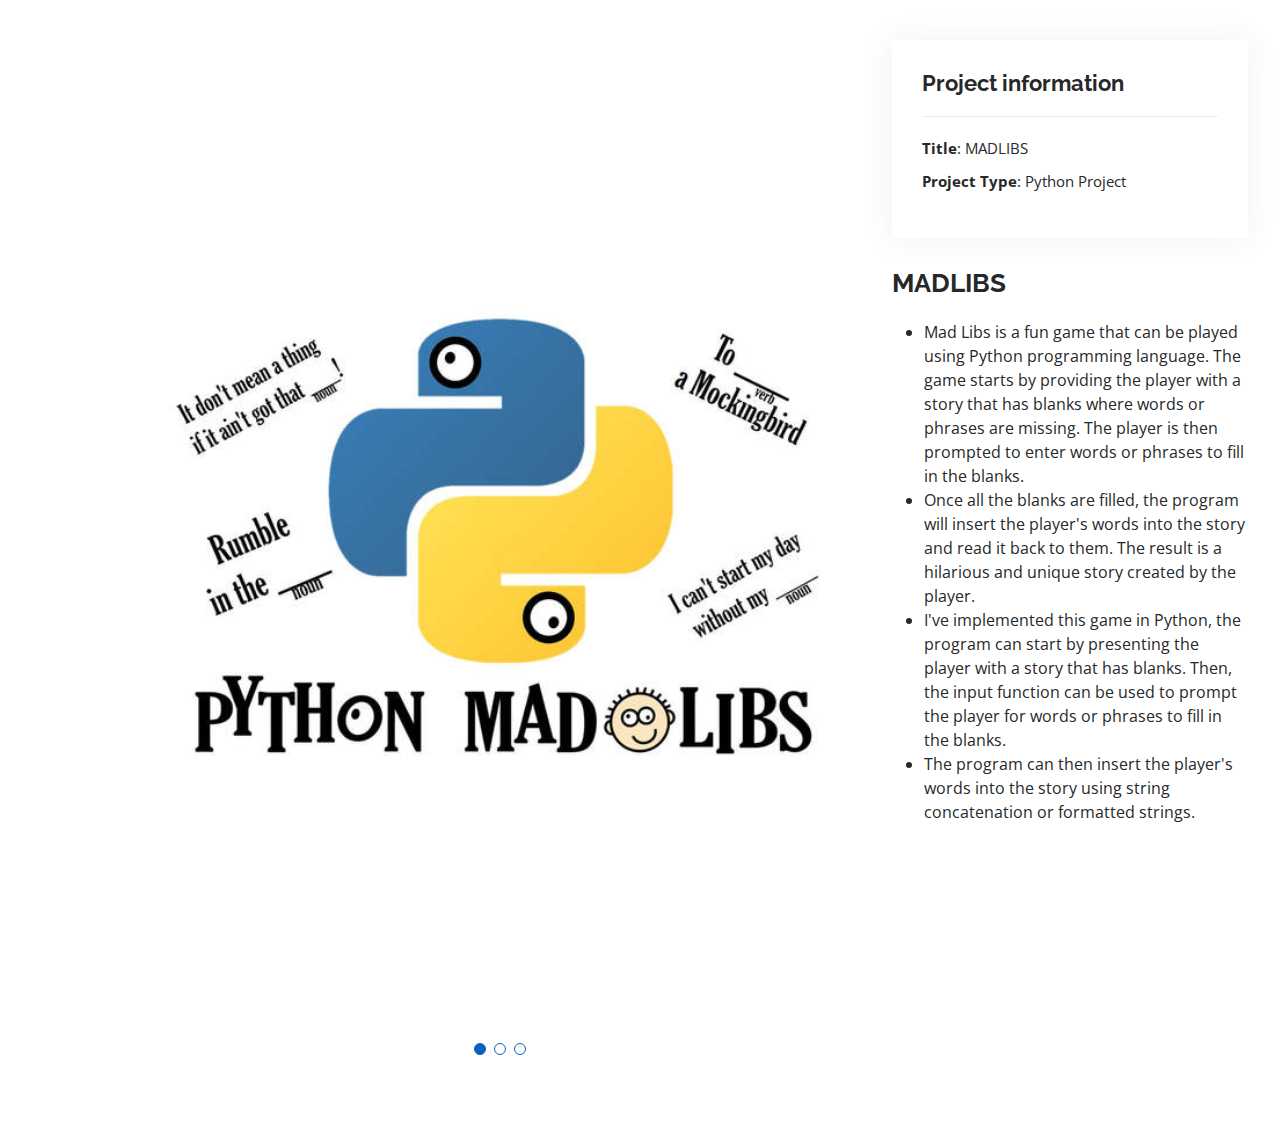
<file: portfolio-details3.html>
<!DOCTYPE html>
<html lang="en">

<head>
  <meta charset="utf-8">
  <meta content="width=device-width, initial-scale=1.0" name="viewport">

  <title>Portfolio Details - Personal Bootstrap Template</title>
  <meta content="" name="description">
  <meta content="" name="keywords">

  <!-- Favicons -->
  <link href="assets/img/favicon.png" rel="icon">
  <link href="assets/img/apple-touch-icon.png" rel="apple-touch-icon">

  <!-- Google Fonts -->
  <link href="https://fonts.googleapis.com/css?family=Open+Sans:300,300i,400,400i,600,600i,700,700i|Raleway:300,300i,400,400i,500,500i,600,600i,700,700i|Poppins:300,300i,400,400i,500,500i,600,600i,700,700i" rel="stylesheet">

  <!-- Vendor CSS Files -->
  <link href="assets/vendor/aos/aos.css" rel="stylesheet">
  <link href="assets/vendor/bootstrap/css/bootstrap.min.css" rel="stylesheet">
  <link href="assets/vendor/bootstrap-icons/bootstrap-icons.css" rel="stylesheet">
  <link href="assets/vendor/boxicons/css/boxicons.min.css" rel="stylesheet">
  <link href="assets/vendor/glightbox/css/glightbox.min.css" rel="stylesheet">
  <link href="assets/vendor/swiper/swiper-bundle.min.css" rel="stylesheet">

  <!-- Template Main CSS File -->
  <link href="assets/css/style.css" rel="stylesheet">

  <!-- =======================================================
  * Template Name: MyResume - v4.10.0
  * Template URL: https://bootstrapmade.com/free-html-bootstrap-template-my-resume/
  * Author: BootstrapMade.com
  * License: https://bootstrapmade.com/license/
  ======================================================== -->
</head>

<body>

  <main id="main">

    <!-- ======= Portfolio Details Section ======= -->
    <section id="portfolio-details" class="portfolio-details">
      <div class="container">

        <div class="row gy-4">

          <div class="col-lg-8">
            <div class="portfolio-details-slider swiper">
              <div class="swiper-wrapper align-items-center">

                <div class="swiper-slide">
                  <img src="assets/img/portfolio/portfolio-details3-1.png" alt="">
                </div>

                <div class="swiper-slide">
                  <img src="assets/img/portfolio/portfolio-details3-2.jpg" alt="">
                </div>

                <div class="swiper-slide">
                  <img src="assets/img/portfolio/portfolio-details3-3.png" alt="">
                </div>

              </div>
              <div class="swiper-pagination"></div>
            </div>
          </div>

          <div class="col-lg-4">
            <div class="portfolio-info">
              <h3>Project information</h3>
              <ul>
                <li><strong>Title</strong>: MADLIBS</li>
                <!--<li><strong>Client</strong>: ASU Company</li> -->
                <li><strong>Project Type</strong>: Python Project</li>
               <!-- <li><strong>Project Link</strong>: <a href="https://github.com/vinay-goud/Fake-Account-Detection"> GitHub Link</a></li> -->
              </ul>
            </div>
            <div class="portfolio-description">
              <h2>MADLIBS</h2>
              <ul>
                <li>Mad Libs is a fun game that can be played using Python programming language. The game starts by providing the player with a story that has blanks where words or phrases are missing. The player is then prompted to enter words or phrases to fill in the blanks.</li>
                  <li>Once all the blanks are filled, the program will insert the player's words into the story and read it back to them. The result is a hilarious and unique story created by the player.</li>
                  <li>I've implemented this game in Python, the program can start by presenting the player with a story that has blanks. Then, the input function can be used to prompt the player for words or phrases to fill in the blanks. </li>
                <!--  <li>Trained a deep learning model using TensorFlow's Adam optimizer and softmax activation function. The model achieved an
                  accuracy of 98.3%</li> -->
                <li>The program can then insert the player's words into the story using string concatenation or formatted strings.</li>
              </ul>
            </div>
          </div>

        </div>

      </div>
    </section><!-- End Portfolio Details Section -->

  </main><!-- End #main -->

  <div id="preloader"></div>
  <a href="#" class="back-to-top d-flex align-items-center justify-content-center"><i class="bi bi-arrow-up-short"></i></a>

  <!-- Vendor JS Files -->
  <script src="assets/vendor/purecounter/purecounter_vanilla.js"></script>
  <script src="assets/vendor/aos/aos.js"></script>
  <script src="assets/vendor/bootstrap/js/bootstrap.bundle.min.js"></script>
  <script src="assets/vendor/glightbox/js/glightbox.min.js"></script>
  <script src="assets/vendor/isotope-layout/isotope.pkgd.min.js"></script>
  <script src="assets/vendor/swiper/swiper-bundle.min.js"></script>
  <script src="assets/vendor/typed.js/typed.min.js"></script>
  <script src="assets/vendor/waypoints/noframework.waypoints.js"></script>
  <script src="assets/vendor/php-email-form/validate.js"></script>

  <!-- Template Main JS File -->
  <script src="assets/js/main.js"></script>

</body>

</html>
</file>
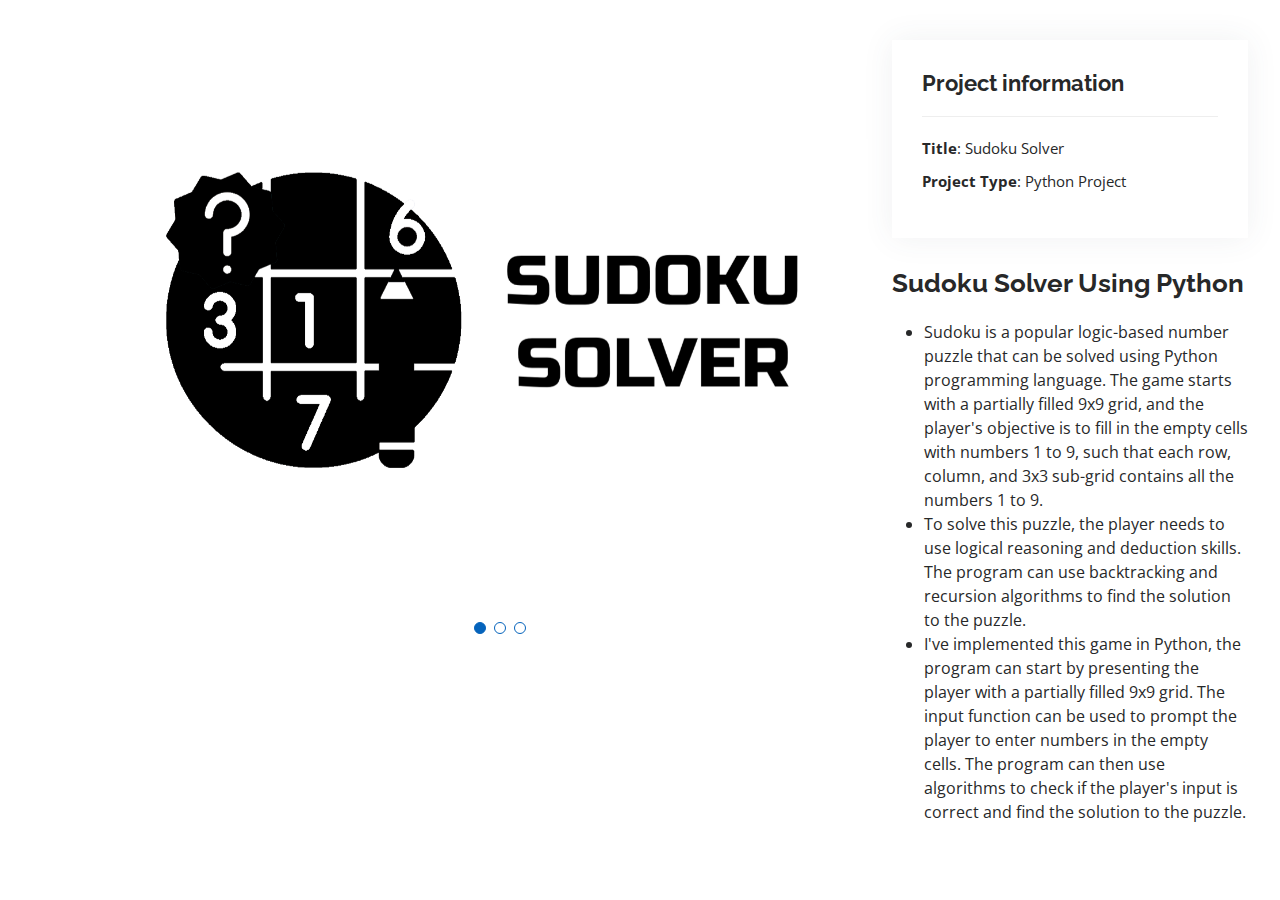
<file: portfolio-details4.html>
<!DOCTYPE html>
<html lang="en">

<head>
  <meta charset="utf-8">
  <meta content="width=device-width, initial-scale=1.0" name="viewport">

  <title>Portfolio Details - Personal Bootstrap Template</title>
  <meta content="" name="description">
  <meta content="" name="keywords">

  <!-- Favicons -->
  <link href="assets/img/favicon.png" rel="icon">
  <link href="assets/img/apple-touch-icon.png" rel="apple-touch-icon">

  <!-- Google Fonts -->
  <link href="https://fonts.googleapis.com/css?family=Open+Sans:300,300i,400,400i,600,600i,700,700i|Raleway:300,300i,400,400i,500,500i,600,600i,700,700i|Poppins:300,300i,400,400i,500,500i,600,600i,700,700i" rel="stylesheet">

  <!-- Vendor CSS Files -->
  <link href="assets/vendor/aos/aos.css" rel="stylesheet">
  <link href="assets/vendor/bootstrap/css/bootstrap.min.css" rel="stylesheet">
  <link href="assets/vendor/bootstrap-icons/bootstrap-icons.css" rel="stylesheet">
  <link href="assets/vendor/boxicons/css/boxicons.min.css" rel="stylesheet">
  <link href="assets/vendor/glightbox/css/glightbox.min.css" rel="stylesheet">
  <link href="assets/vendor/swiper/swiper-bundle.min.css" rel="stylesheet">

  <!-- Template Main CSS File -->
  <link href="assets/css/style.css" rel="stylesheet">

  <!-- =======================================================
  * Template Name: MyResume - v4.10.0
  * Template URL: https://bootstrapmade.com/free-html-bootstrap-template-my-resume/
  * Author: BootstrapMade.com
  * License: https://bootstrapmade.com/license/
  ======================================================== -->
</head>

<body>

  <main id="main">

    <!-- ======= Portfolio Details Section ======= -->
    <section id="portfolio-details" class="portfolio-details">
      <div class="container">

        <div class="row gy-4">

          <div class="col-lg-8">
            <div class="portfolio-details-slider swiper">
              <div class="swiper-wrapper align-items-center">

                <div class="swiper-slide">
                  <img src="assets/img/portfolio/portfolio-details4-1.png" alt="">
                </div>

                <div class="swiper-slide">
                  <img src="assets/img/portfolio/portfolio-details4-2.png" alt="">
                </div>

                <div class="swiper-slide">
                  <img src="assets/img/portfolio/portfolio-details4-3.png" alt="">
                </div>

              </div>
              <div class="swiper-pagination"></div>
            </div>
          </div>

          <div class="col-lg-4">
            <div class="portfolio-info">
              <h3>Project information</h3>
              <ul>
                <li><strong>Title</strong>: Sudoku Solver</li>
                <!--<li><strong>Client</strong>: ASU Company</li> -->
                <li><strong>Project Type</strong>: Python Project</li>
               <!-- <li><strong>Project Link</strong>: <a href="https://github.com/vinay-goud/Fake-Account-Detection"> GitHub Link</a></li> -->
              </ul>
            </div>
            <div class="portfolio-description">
              <h2>Sudoku Solver Using Python</h2>
              <ul>
                <li>Sudoku is a popular logic-based number puzzle that can be solved using Python programming language. The game starts with a partially filled 9x9 grid, and the player's objective is to fill in the empty cells with numbers 1 to 9, such that each row, column, and 3x3 sub-grid contains all the numbers 1 to 9.</li>
                  <li>To solve this puzzle, the player needs to use logical reasoning and deduction skills. The program can use backtracking and recursion algorithms to find the solution to the puzzle.</li>
                  <li>I've implemented this game in Python, the program can start by presenting the player with a partially filled 9x9 grid. The input function can be used to prompt the player to enter numbers in the empty cells. The program can then use algorithms to check if the player's input is correct and find the solution to the puzzle.</li>
                  <!--<li>Trained a deep learning model using TensorFlow's Adam optimizer and softmax activation function. The model achieved an
                  accuracy of 98.3%</li>
                <li>Visualized the performance of the model by plotting the accuracy and loss graphs using the Matplotlib library.</li> -->
              </ul>
            </div>
          </div>

        </div>

      </div>
    </section><!-- End Portfolio Details Section -->

  </main><!-- End #main -->

  <div id="preloader"></div>
  <a href="#" class="back-to-top d-flex align-items-center justify-content-center"><i class="bi bi-arrow-up-short"></i></a>

  <!-- Vendor JS Files -->
  <script src="assets/vendor/purecounter/purecounter_vanilla.js"></script>
  <script src="assets/vendor/aos/aos.js"></script>
  <script src="assets/vendor/bootstrap/js/bootstrap.bundle.min.js"></script>
  <script src="assets/vendor/glightbox/js/glightbox.min.js"></script>
  <script src="assets/vendor/isotope-layout/isotope.pkgd.min.js"></script>
  <script src="assets/vendor/swiper/swiper-bundle.min.js"></script>
  <script src="assets/vendor/typed.js/typed.min.js"></script>
  <script src="assets/vendor/waypoints/noframework.waypoints.js"></script>
  <script src="assets/vendor/php-email-form/validate.js"></script>

  <!-- Template Main JS File -->
  <script src="assets/js/main.js"></script>

</body>

</html>
</file>
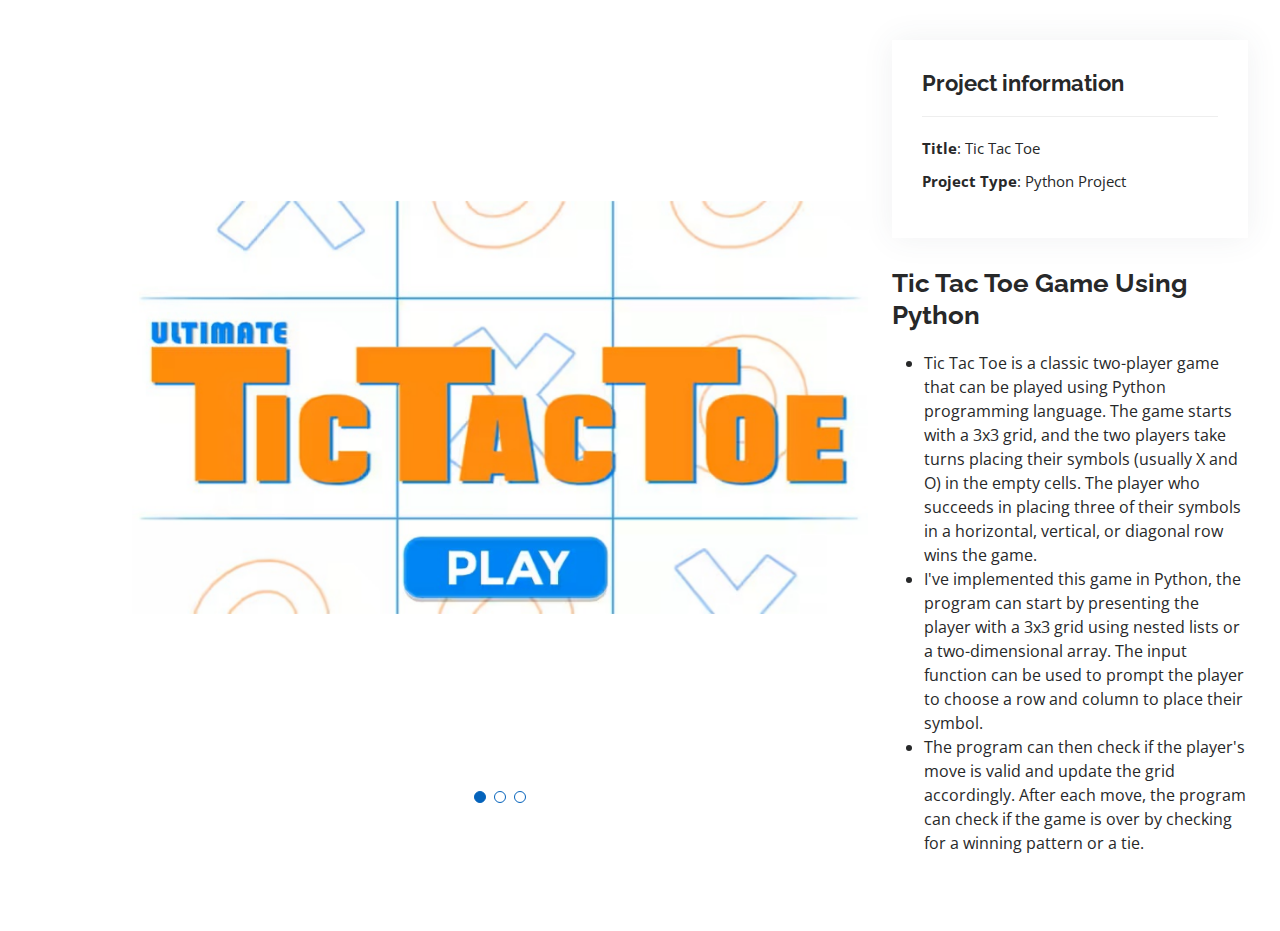
<file: portfolio-details5.html>
<!DOCTYPE html>
<html lang="en">

<head>
  <meta charset="utf-8">
  <meta content="width=device-width, initial-scale=1.0" name="viewport">

  <title>Portfolio Details - Personal Bootstrap Template</title>
  <meta content="" name="description">
  <meta content="" name="keywords">

  <!-- Favicons -->
  <link href="assets/img/favicon.png" rel="icon">
  <link href="assets/img/apple-touch-icon.png" rel="apple-touch-icon">

  <!-- Google Fonts -->
  <link href="https://fonts.googleapis.com/css?family=Open+Sans:300,300i,400,400i,600,600i,700,700i|Raleway:300,300i,400,400i,500,500i,600,600i,700,700i|Poppins:300,300i,400,400i,500,500i,600,600i,700,700i" rel="stylesheet">

  <!-- Vendor CSS Files -->
  <link href="assets/vendor/aos/aos.css" rel="stylesheet">
  <link href="assets/vendor/bootstrap/css/bootstrap.min.css" rel="stylesheet">
  <link href="assets/vendor/bootstrap-icons/bootstrap-icons.css" rel="stylesheet">
  <link href="assets/vendor/boxicons/css/boxicons.min.css" rel="stylesheet">
  <link href="assets/vendor/glightbox/css/glightbox.min.css" rel="stylesheet">
  <link href="assets/vendor/swiper/swiper-bundle.min.css" rel="stylesheet">

  <!-- Template Main CSS File -->
  <link href="assets/css/style.css" rel="stylesheet">

  <!-- =======================================================
  * Template Name: MyResume - v4.10.0
  * Template URL: https://bootstrapmade.com/free-html-bootstrap-template-my-resume/
  * Author: BootstrapMade.com
  * License: https://bootstrapmade.com/license/
  ======================================================== -->
</head>

<body>

  <main id="main">

    <!-- ======= Portfolio Details Section ======= -->
    <section id="portfolio-details" class="portfolio-details">
      <div class="container">

        <div class="row gy-4">

          <div class="col-lg-8">
            <div class="portfolio-details-slider swiper">
              <div class="swiper-wrapper align-items-center">

                <div class="swiper-slide">
                  <img src="assets/img/portfolio/portfolio-details5-1.jpg" alt="">
                </div>

                <div class="swiper-slide">
                  <img src="assets/img/portfolio/portfolio-details5-2.webp" alt="">
                </div>

                <div class="swiper-slide">
                  <img src="assets/img/portfolio/portfolio-details5-3-.png" alt="">
                </div>

              </div>
              <div class="swiper-pagination"></div>
            </div>
          </div>

          <div class="col-lg-4">
            <div class="portfolio-info">
              <h3>Project information</h3>
              <ul>
                <li><strong>Title</strong>: Tic Tac Toe</li>
                <!--<li><strong>Client</strong>: ASU Company</li> -->
                <li><strong>Project Type</strong>: Python Project</li>
               <!-- <li><strong>Project Link</strong>: <a href="https://github.com/vinay-goud/Fake-Account-Detection"> GitHub Link</a></li> -->
              </ul>
            </div>
            <div class="portfolio-description">
              <h2>Tic Tac Toe Game Using Python</h2>
              <ul>
                <li>Tic Tac Toe is a classic two-player game that can be played using Python programming language. The game starts with a 3x3 grid, and the two players take turns placing their symbols (usually X and O) in the empty cells. The player who succeeds in placing three of their symbols in a horizontal, vertical, or diagonal row wins the game.</li>
                  <li>I've implemented this game in Python, the program can start by presenting the player with a 3x3 grid using nested lists or a two-dimensional array. The input function can be used to prompt the player to choose a row and column to place their symbol.</li>
                  <li>The program can then check if the player's move is valid and update the grid accordingly. After each move, the program can check if the game is over by checking for a winning pattern or a tie.</li>
                 <!-- <li>Trained a deep learning model using TensorFlow's Adam optimizer and softmax activation function. The model achieved an
                  accuracy of 98.3%</li>
                <li>Visualized the performance of the model by plotting the accuracy and loss graphs using the Matplotlib library.</li> -->
              </ul>
            </div>
          </div>

        </div>

      </div>
    </section><!-- End Portfolio Details Section -->

  </main><!-- End #main -->

  <div id="preloader"></div>
  <a href="#" class="back-to-top d-flex align-items-center justify-content-center"><i class="bi bi-arrow-up-short"></i></a>

  <!-- Vendor JS Files -->
  <script src="assets/vendor/purecounter/purecounter_vanilla.js"></script>
  <script src="assets/vendor/aos/aos.js"></script>
  <script src="assets/vendor/bootstrap/js/bootstrap.bundle.min.js"></script>
  <script src="assets/vendor/glightbox/js/glightbox.min.js"></script>
  <script src="assets/vendor/isotope-layout/isotope.pkgd.min.js"></script>
  <script src="assets/vendor/swiper/swiper-bundle.min.js"></script>
  <script src="assets/vendor/typed.js/typed.min.js"></script>
  <script src="assets/vendor/waypoints/noframework.waypoints.js"></script>
  <script src="assets/vendor/php-email-form/validate.js"></script>

  <!-- Template Main JS File -->
  <script src="assets/js/main.js"></script>

</body>

</html>
</file>
<file: assets/css/style.css>
/**
* Template Name: MyResume - v4.10.0
* Template URL: https://bootstrapmade.com/free-html-bootstrap-template-my-resume/
* Author: BootstrapMade.com
* License: https://bootstrapmade.com/license/
*/

/*--------------------------------------------------------------
# General
--------------------------------------------------------------*/
body {
  font-family: "Open Sans", sans-serif;
  color: #272829;
}

a {
  color: #0563bb;
  text-decoration: none;
}

a:hover {
  color: #067ded;
  text-decoration: none;
}

h1,
h2,
h3,
h4,
h5,
h6 {
  font-family: "Raleway", sans-serif;
}

/*--------------------------------------------------------------
# Back to top button
--------------------------------------------------------------*/
.back-to-top {
  position: fixed;
  visibility: hidden;
  opacity: 0;
  right: 15px;
  bottom: 15px;
  z-index: 996;
  background: #0563bb;
  width: 40px;
  height: 40px;
  border-radius: 50px;
  transition: all 0.4s;
}

.back-to-top i {
  font-size: 28px;
  color: #fff;
  line-height: 0;
}

.back-to-top:hover {
  background: #0678e3;
  color: #fff;
}

.back-to-top.active {
  visibility: visible;
  opacity: 1;
}

/*--------------------------------------------------------------
# Preloader
--------------------------------------------------------------*/
#preloader {
  position: fixed;
  top: 0;
  left: 0;
  right: 0;
  bottom: 0;
  z-index: 9999;
  overflow: hidden;
  background: #fff;
}

#preloader:before {
  content: "";
  position: fixed;
  top: calc(50% - 30px);
  left: calc(50% - 30px);
  border: 6px solid #0563bb;
  border-top-color: #fff;
  border-bottom-color: #fff;
  border-radius: 50%;
  width: 60px;
  height: 60px;
  -webkit-animation: animate-preloader 1s linear infinite;
  animation: animate-preloader 1s linear infinite;
}

@-webkit-keyframes animate-preloader {
  0% {
    transform: rotate(0deg);
  }

  100% {
    transform: rotate(360deg);
  }
}

@keyframes animate-preloader {
  0% {
    transform: rotate(0deg);
  }

  100% {
    transform: rotate(360deg);
  }
}

/*--------------------------------------------------------------
# Disable aos animation delay on mobile devices
--------------------------------------------------------------*/
@media screen and (max-width: 768px) {
  [data-aos-delay] {
    transition-delay: 0 !important;
  }
}

/*--------------------------------------------------------------
# Header
--------------------------------------------------------------*/
#header {
  position: fixed;
  top: 0;
  left: 0;
  bottom: 0;
  z-index: 9997;
  transition: all 0.5s;
  padding: 15px;
  overflow-y: auto;
}

@media (max-width: 991px) {
  #header {
    width: 300px;
    background: #fff;
    border-right: 1px solid #e6e9ec;
    left: -300px;
  }
}

@media (min-width: 991px) {
  #main {
    margin-left: 100px;
  }
}

/*--------------------------------------------------------------
# Navigation Menu
--------------------------------------------------------------*/
/**
* Desktop Navigation 
*/
.nav-menu {
  padding: 0;
  display: block;
}

.nav-menu * {
  margin: 0;
  padding: 0;
  list-style: none;
}

.nav-menu>ul>li {
  position: relative;
  white-space: nowrap;
}

.nav-menu a,
.nav-menu a:focus {
  display: flex;
  align-items: center;
  color: #45505b;
  padding: 10px 18px;
  margin-bottom: 8px;
  transition: 0.3s;
  font-size: 15px;
  border-radius: 50px;
  background: #f2f3f5;
  height: 56px;
  width: 100%;
  overflow: hidden;
  transition: 0.3s;
}

.nav-menu a i,
.nav-menu a:focus i {
  font-size: 20px;
}

.nav-menu a span,
.nav-menu a:focus span {
  padding: 0 5px 0 7px;
  color: #45505b;
}

@media (min-width: 992px) {

  .nav-menu a,
  .nav-menu a:focus {
    width: 56px;
  }

  .nav-menu a span,
  .nav-menu a:focus span {
    display: none;
    color: #fff;
  }
}

.nav-menu a:hover,
.nav-menu .active,
.nav-menu .active:focus,
.nav-menu li:hover>a {
  color: #fff;
  background: #0563bb;
}

.nav-menu a:hover span,
.nav-menu .active span,
.nav-menu .active:focus span,
.nav-menu li:hover>a span {
  color: #fff;
}

.nav-menu a:hover,
.nav-menu li:hover>a {
  width: 100%;
  color: #fff;
}

.nav-menu a:hover span,
.nav-menu li:hover>a span {
  display: block;
}

/**
* Mobile Navigation 
*/
.mobile-nav-toggle {
  position: fixed;
  right: 10px;
  top: 10px;
  z-index: 9998;
  border: 0;
  background: none;
  font-size: 28px;
  transition: all 0.4s;
  outline: none !important;
  line-height: 0;
  cursor: pointer;
  border-radius: 50px;
  padding: 5px;
}

.mobile-nav-toggle i {
  color: #45505b;
}

.mobile-nav-active {
  overflow: hidden;
}

.mobile-nav-active #header {
  left: 0;
}

.mobile-nav-active .mobile-nav-toggle {
  color: #fff;
  background-color: #0563bb;
}

/*--------------------------------------------------------------
# Hero Section
--------------------------------------------------------------*/
#hero {
  width: 100%;
  height: 100vh;
  background: url("../img/hero-bg\ 03.jpg") top right no-repeat;
  background-size: cover;
  position: relative;
}

@media (min-width: 992px) {
  #hero {
    padding-left: 160px;
  }
}

#hero:before {
  content: "";
  background: rgba(255, 255, 255, 0.8);
  position: absolute;
  bottom: 0;
  top: 0;
  left: 0;
  right: 0;
}

#hero h1 {
  margin: 0;
  font-size: 64px;
  font-weight: 700;
  line-height: 56px;
  color: #45505b;
}

#hero p {
  color: #45505b;
  margin: 15px 0 0 0;
  font-size: 26px;
  font-family: "Poppins", sans-serif;
}

#hero p span {
  color: #0563bb;
  letter-spacing: 1px;
}

#hero .social-links {
  margin-top: 30px;
}

#hero .social-links a {
  font-size: 24px;
  display: inline-block;
  color: #45505b;
  line-height: 1;
  margin-right: 20px;
  transition: 0.3s;
}

#hero .social-links a:hover {
  color: #0563bb;
}

@media (max-width: 992px) {
  #hero {
    text-align: center;
  }

  #hero h1 {
    font-size: 32px;
    line-height: 36px;
  }

  #hero p {
    margin-top: 10px;
    font-size: 20px;
    line-height: 24px;
  }
}

/*--------------------------------------------------------------
# Sections General
--------------------------------------------------------------*/
section {
  padding: 60px 0;
  overflow: hidden;
}

.section-title {
  text-align: center;
  padding-bottom: 30px;
}

.section-title h2 {
  font-size: 32px;
  font-weight: bold;
  text-transform: uppercase;
  margin-bottom: 20px;
  padding-bottom: 20px;
  position: relative;
  color: #45505b;
}

.section-title h2::before {
  content: "";
  position: absolute;
  display: block;
  width: 120px;
  height: 1px;
  background: #ddd;
  bottom: 1px;
  left: calc(50% - 60px);
}

.section-title h2::after {
  content: "";
  position: absolute;
  display: block;
  width: 40px;
  height: 3px;
  background: #0563bb;
  bottom: 0;
  left: calc(50% - 20px);
}

.section-title p {
  margin-bottom: 0;
}

/*--------------------------------------------------------------
# About
--------------------------------------------------------------*/
.about .content h3 {
  font-weight: 700;
  font-size: 26px;
  color: #728394;
}

.about .content ul {
  list-style: none;
  padding: 0;
}

.about .content ul li {
  margin-bottom: 20px;
  display: flex;
  align-items: center;
}

.about .content ul strong {
  margin-right: 10px;
}

.about .content ul i {
  font-size: 16px;
  margin-right: 5px;
  color: #0563bb;
  line-height: 0;
}

.about .content p:last-child {
  margin-bottom: 0;
}

/*--------------------------------------------------------------
# Facts
--------------------------------------------------------------*/
.facts .count-box {
  padding: 30px 30px 25px 30px;
  margin-top: 30px;
  width: 100%;
  position: relative;
  text-align: center;
  background: #fff;
}

.facts .count-box i {
  position: absolute;
  top: -25px;
  left: 50%;
  transform: translateX(-50%);
  font-size: 24px;
  background: #0563bb;
  color: #fff;
  border-radius: 50px;
  display: inline-flex;
  align-items: center;
  justify-content: center;
  width: 48px;
  height: 48px;
}

.facts .count-box span {
  font-size: 36px;
  display: block;
  font-weight: 600;
  color: #011426;
}

.facts .count-box p {
  padding: 0;
  margin: 0;
  font-family: "Raleway", sans-serif;
  font-size: 14px;
}

/*--------------------------------------------------------------
# Skills
--------------------------------------------------------------*/
.skills .progress {
  height: 60px;
  display: block;
  background: none;
  border-radius: 0;
}

.skills .progress .skill {
  padding: 10px 0;
  margin: 0;
  text-transform: uppercase;
  display: block;
  font-weight: 600;
  font-family: "Poppins", sans-serif;
  color: #45505b;
}

.skills .progress .skill .val {
  float: right;
  font-style: normal;
}

.skills .progress-bar-wrap {
  background: #f2f3f5;
}

.skills .progress-bar {
  width: 1px;
  height: 10px;
  transition: 0.9s;
  background-color: #0563bb;
}

/*--------------------------------------------------------------
# Resume
--------------------------------------------------------------*/
.resume .resume-title {
  font-size: 26px;
  font-weight: 700;
  margin-top: 20px;
  margin-bottom: 20px;
  color: #45505b;
}

.resume .resume-item {
  padding: 0 0 20px 20px;
  margin-top: -2px;
  border-left: 2px solid #0563bb;
  position: relative;
}

.resume .resume-item h4 {
  line-height: 18px;
  font-size: 18px;
  font-weight: 600;
  text-transform: uppercase;
  font-family: "Poppins", sans-serif;
  color: #0563bb;
  margin-bottom: 10px;
}

.resume .resume-item h5 {
  font-size: 16px;
  background: #f7f8f9;
  padding: 5px 15px;
  display: inline-block;
  font-weight: 600;
  margin-bottom: 10px;
}

.resume .resume-item ul {
  padding-left: 20px;
}

.resume .resume-item ul li {
  padding-bottom: 10px;
}

.resume .resume-item:last-child {
  padding-bottom: 0;
}

.resume .resume-item::before {
  content: "";
  position: absolute;
  width: 16px;
  height: 16px;
  border-radius: 50px;
  left: -9px;
  top: 0;
  background: #fff;
  border: 2px solid #0563bb;
}

/*--------------------------------------------------------------
# Portfolio
--------------------------------------------------------------*/
.portfolio .portfolio-item {
  margin-bottom: 30px;
}

.portfolio #portfolio-flters {
  padding: 0;
  margin: 0 auto 25px auto;
  list-style: none;
  text-align: center;
  background: #fff;
  border-radius: 50px;
  padding: 2px 15px;
}

.portfolio #portfolio-flters li {
  cursor: pointer;
  display: inline-block;
  padding: 10px 15px;
  font-size: 14px;
  font-weight: 600;
  line-height: 1;
  text-transform: uppercase;
  color: #272829;
  margin-bottom: 5px;
  transition: all 0.3s ease-in-out;
}

.portfolio #portfolio-flters li:hover,
.portfolio #portfolio-flters li.filter-active {
  color: #0563bb;
}

.portfolio #portfolio-flters li:last-child {
  margin-right: 0;
}

.portfolio .portfolio-wrap {
  transition: 0.3s;
  position: relative;
  overflow: hidden;
  z-index: 1;
  background: rgba(69, 80, 91, 0.8);
}

.portfolio .portfolio-wrap::before {
  content: "";
  background: rgba(255, 255, 255, 0.7);
  position: absolute;
  left: 30px;
  right: 30px;
  top: 30px;
  bottom: 30px;
  transition: all ease-in-out 0.3s;
  z-index: 2;
  opacity: 0;
}

.portfolio .portfolio-wrap .portfolio-info {
  opacity: 0;
  position: absolute;
  top: 0;
  left: 0;
  right: 0;
  bottom: 0;
  text-align: center;
  z-index: 3;
  transition: all ease-in-out 0.3s;
  display: flex;
  flex-direction: column;
  justify-content: center;
  align-items: center;
}

.portfolio .portfolio-wrap .portfolio-info::before {
  display: block;
  content: "";
  width: 48px;
  height: 48px;
  position: absolute;
  top: 35px;
  left: 35px;
  border-top: 3px solid #d7dce1;
  border-left: 3px solid #d7dce1;
  transition: all 0.5s ease 0s;
  z-index: 9994;
}

.portfolio .portfolio-wrap .portfolio-info::after {
  display: block;
  content: "";
  width: 48px;
  height: 48px;
  position: absolute;
  bottom: 35px;
  right: 35px;
  border-bottom: 3px solid #d7dce1;
  border-right: 3px solid #d7dce1;
  transition: all 0.5s ease 0s;
  z-index: 9994;
}

.portfolio .portfolio-wrap .portfolio-info h4 {
  font-size: 20px;
  color: #45505b;
  font-weight: 600;
}

.portfolio .portfolio-wrap .portfolio-info p {
  color: #45505b;
  font-size: 14px;
  text-transform: uppercase;
  padding: 0;
  margin: 0;
}

.portfolio .portfolio-wrap .portfolio-links {
  text-align: center;
  z-index: 4;
}

.portfolio .portfolio-wrap .portfolio-links a {
  color: #45505b;
  margin: 0 2px;
  font-size: 28px;
  display: inline-block;
  transition: 0.3s;
}

.portfolio .portfolio-wrap .portfolio-links a:hover {
  color: #148af9;
}

.portfolio .portfolio-wrap:hover::before {
  top: 0;
  left: 0;
  right: 0;
  bottom: 0;
  opacity: 1;
}

.portfolio .portfolio-wrap:hover .portfolio-info {
  opacity: 1;
}

.portfolio .portfolio-wrap:hover .portfolio-info::before {
  top: 15px;
  left: 15px;
}

.portfolio .portfolio-wrap:hover .portfolio-info::after {
  bottom: 15px;
  right: 15px;
}

/*--------------------------------------------------------------
# Portfolio Details
--------------------------------------------------------------*/
.portfolio-details {
  padding-top: 40px;
}

.portfolio-details .portfolio-details-slider img {
  width: 100%;
}

.portfolio-details .portfolio-details-slider .swiper-pagination {
  margin-top: 20px;
  position: relative;
}

.portfolio-details .portfolio-details-slider .swiper-pagination .swiper-pagination-bullet {
  width: 12px;
  height: 12px;
  background-color: #fff;
  opacity: 1;
  border: 1px solid #0563bb;
}

.portfolio-details .portfolio-details-slider .swiper-pagination .swiper-pagination-bullet-active {
  background-color: #0563bb;
}

.portfolio-details .portfolio-info {
  padding: 30px;
  box-shadow: 0px 0 30px rgba(69, 80, 91, 0.08);
}

.portfolio-details .portfolio-info h3 {
  font-size: 22px;
  font-weight: 700;
  margin-bottom: 20px;
  padding-bottom: 20px;
  border-bottom: 1px solid #eee;
}

.portfolio-details .portfolio-info ul {
  list-style: none;
  padding: 0;
  font-size: 15px;
}

.portfolio-details .portfolio-info ul li+li {
  margin-top: 10px;
}

.portfolio-details .portfolio-description {
  padding-top: 30px;
}

.portfolio-details .portfolio-description h2 {
  font-size: 26px;
  font-weight: 700;
  margin-bottom: 20px;
}

.portfolio-details .portfolio-description p {
  padding: 0;
}

/*--------------------------------------------------------------
# Services
--------------------------------------------------------------*/
.services .icon-box {
  text-align: center;
  padding: 70px 20px 80px 20px;
  transition: all ease-in-out 0.3s;
  background: #fff;
  box-shadow: 0px 5px 90px 0px rgba(110, 123, 131, 0.05);
}

.services .icon-box .icon {
  margin: 0 auto;
  width: 100px;
  height: 100px;
  display: flex;
  align-items: center;
  justify-content: center;
  transition: ease-in-out 0.3s;
  position: relative;
}

.services .icon-box .icon i {
  font-size: 36px;
  transition: 0.5s;
  position: relative;
}

.services .icon-box .icon svg {
  position: absolute;
  top: 0;
  left: 0;
}

.services .icon-box .icon svg path {
  transition: 0.5s;
  fill: #f5f5f5;
}

.services .icon-box h4 {
  font-weight: 600;
  margin: 10px 0 15px 0;
  font-size: 22px;
}

.services .icon-box h4 a {
  color: #45505b;
  transition: ease-in-out 0.3s;
}

.services .icon-box p {
  line-height: 24px;
  font-size: 14px;
  margin-bottom: 0;
}

.services .icon-box:hover {
  border-color: #fff;
  box-shadow: 0px 0 35px 0 rgba(0, 0, 0, 0.08);
}

.services .iconbox-blue i {
  color: #47aeff;
}

.services .iconbox-blue:hover .icon i {
  color: #fff;
}

.services .iconbox-blue:hover .icon path {
  fill: #47aeff;
}

.services .iconbox-orange i {
  color: #ffa76e;
}

.services .iconbox-orange:hover .icon i {
  color: #fff;
}

.services .iconbox-orange:hover .icon path {
  fill: #ffa76e;
}

.services .iconbox-pink i {
  color: #e80368;
}

.services .iconbox-pink:hover .icon i {
  color: #fff;
}

.services .iconbox-pink:hover .icon path {
  fill: #e80368;
}

.services .iconbox-yellow i {
  color: #ffbb2c;
}

.services .iconbox-yellow:hover .icon i {
  color: #fff;
}

.services .iconbox-yellow:hover .icon path {
  fill: #ffbb2c;
}

.services .iconbox-red i {
  color: #ff5828;
}

.services .iconbox-red:hover .icon i {
  color: #fff;
}

.services .iconbox-red:hover .icon path {
  fill: #ff5828;
}

.services .iconbox-teal i {
  color: #11dbcf;
}

.services .iconbox-teal:hover .icon i {
  color: #fff;
}

.services .iconbox-teal:hover .icon path {
  fill: #11dbcf;
}

/*--------------------------------------------------------------
# Testimonials
--------------------------------------------------------------*/
.testimonials .section-header {
  margin-bottom: 40px;
}

.testimonials .testimonials-carousel,
.testimonials .testimonials-slider {
  overflow: hidden;
}

.testimonials .testimonial-item {
  text-align: center;
}

.testimonials .testimonial-item .testimonial-img {
  width: 120px;
  border-radius: 50%;
  border: 4px solid #fff;
  margin: 0 auto;
}

.testimonials .testimonial-item h3 {
  font-size: 20px;
  font-weight: bold;
  margin: 10px 0 5px 0;
  color: #111;
}

.testimonials .testimonial-item h4 {
  font-size: 14px;
  color: #999;
  margin: 0 0 15px 0;
}

.testimonials .testimonial-item .quote-icon-left,
.testimonials .testimonial-item .quote-icon-right {
  color: #90c8fc;
  font-size: 26px;
}

.testimonials .testimonial-item .quote-icon-left {
  display: inline-block;
  left: -5px;
  position: relative;
}

.testimonials .testimonial-item .quote-icon-right {
  display: inline-block;
  right: -5px;
  position: relative;
  top: 10px;
}

.testimonials .testimonial-item p {
  font-style: italic;
  margin: 0 auto 15px auto;
}

.testimonials .swiper-pagination {
  margin-top: 20px;
  position: relative;
}

.testimonials .swiper-pagination .swiper-pagination-bullet {
  width: 12px;
  height: 12px;
  background-color: #fff;
  opacity: 1;
  border: 1px solid #0563bb;
}

.testimonials .swiper-pagination .swiper-pagination-bullet-active {
  background-color: #0563bb;
}

@media (min-width: 992px) {
  .testimonials .testimonial-item p {
    width: 80%;
  }
}

/*--------------------------------------------------------------
# Contact
--------------------------------------------------------------*/
.contact .info {
  width: 100%;
  background: #fff;
}

.contact .info i {
  font-size: 20px;
  color: #0563bb;
  float: left;
  width: 44px;
  height: 44px;
  background: #eef7ff;
  display: flex;
  justify-content: center;
  align-items: center;
  border-radius: 50px;
  transition: all 0.3s ease-in-out;
}

.contact .info h4 {
  padding: 0 0 0 60px;
  font-size: 22px;
  font-weight: 600;
  margin-bottom: 5px;
  color: #45505b;
}

.contact .info p {
  padding: 0 0 0 60px;
  margin-bottom: 0;
  font-size: 14px;
  color: #728394;
}

.contact .info .email,
.contact .info .phone {
  margin-top: 40px;
}

.contact .info .email:hover i,
.contact .info .address:hover i,
.contact .info .phone:hover i {
  background: #0563bb;
  color: #fff;
}

.contact .php-email-form {
  width: 100%;
  background: #fff;
}

.contact .php-email-form .form-group {
  padding-bottom: 8px;
}

.contact .php-email-form .error-message {
  display: none;
  color: #fff;
  background: #ed3c0d;
  text-align: left;
  padding: 15px;
  font-weight: 600;
}

.contact .php-email-form .error-message br+br {
  margin-top: 25px;
}

.contact .php-email-form .sent-message {
  display: none;
  color: #fff;
  background: #18d26e;
  text-align: center;
  padding: 15px;
  font-weight: 600;
}

.contact .php-email-form .loading {
  display: none;
  background: #fff;
  text-align: center;
  padding: 15px;
}

.contact .php-email-form .loading:before {
  content: "";
  display: inline-block;
  border-radius: 50%;
  width: 24px;
  height: 24px;
  margin: 0 10px -6px 0;
  border: 3px solid #18d26e;
  border-top-color: #eee;
  -webkit-animation: animate-loading 1s linear infinite;
  animation: animate-loading 1s linear infinite;
}

.contact .php-email-form input,
.contact .php-email-form textarea {
  border-radius: 4px;
  box-shadow: none;
  font-size: 14px;
}

.contact .php-email-form input {
  height: 44px;
}

.contact .php-email-form textarea {
  padding: 10px 12px;
}

.contact .php-email-form button[type=submit] {
  background: #0563bb;
  border: 0;
  padding: 10px 35px;
  color: #fff;
  transition: 0.4s;
  border-radius: 50px;
}

.contact .php-email-form button[type=submit]:hover {
  background: #0678e3;
}

@-webkit-keyframes animate-loading {
  0% {
    transform: rotate(0deg);
  }

  100% {
    transform: rotate(360deg);
  }
}

@keyframes animate-loading {
  0% {
    transform: rotate(0deg);
  }

  100% {
    transform: rotate(360deg);
  }
}

/*--------------------------------------------------------------
# Footer
--------------------------------------------------------------*/
#footer {
  background: #f7f8f9;
  color: #45505b;
  font-size: 14px;
  text-align: center;
  padding: 30px 0;
}

#footer h3 {
  font-size: 36px;
  font-weight: 700;
  position: relative;
  font-family: "Poppins", sans-serif;
  padding: 0;
  margin: 0 0 15px 0;
}

#footer p {
  font-size: 15;
  font-style: italic;
  padding: 0;
  margin: 0 0 40px 0;
}

#footer .social-links {
  margin: 0 0 40px 0;
}

#footer .social-links a {
  font-size: 18px;
  display: inline-block;
  background: #0563bb;
  color: #fff;
  line-height: 1;
  padding: 8px 0;
  margin-right: 4px;
  border-radius: 50%;
  text-align: center;
  width: 36px;
  height: 36px;
  transition: 0.3s;
}

#footer .social-links a:hover {
  background: #0678e3;
  color: #fff;
  text-decoration: none;
}

#footer .copyright {
  margin: 0 0 5px 0;
}

#footer .credits {
  font-size: 13px;
}
</file>
